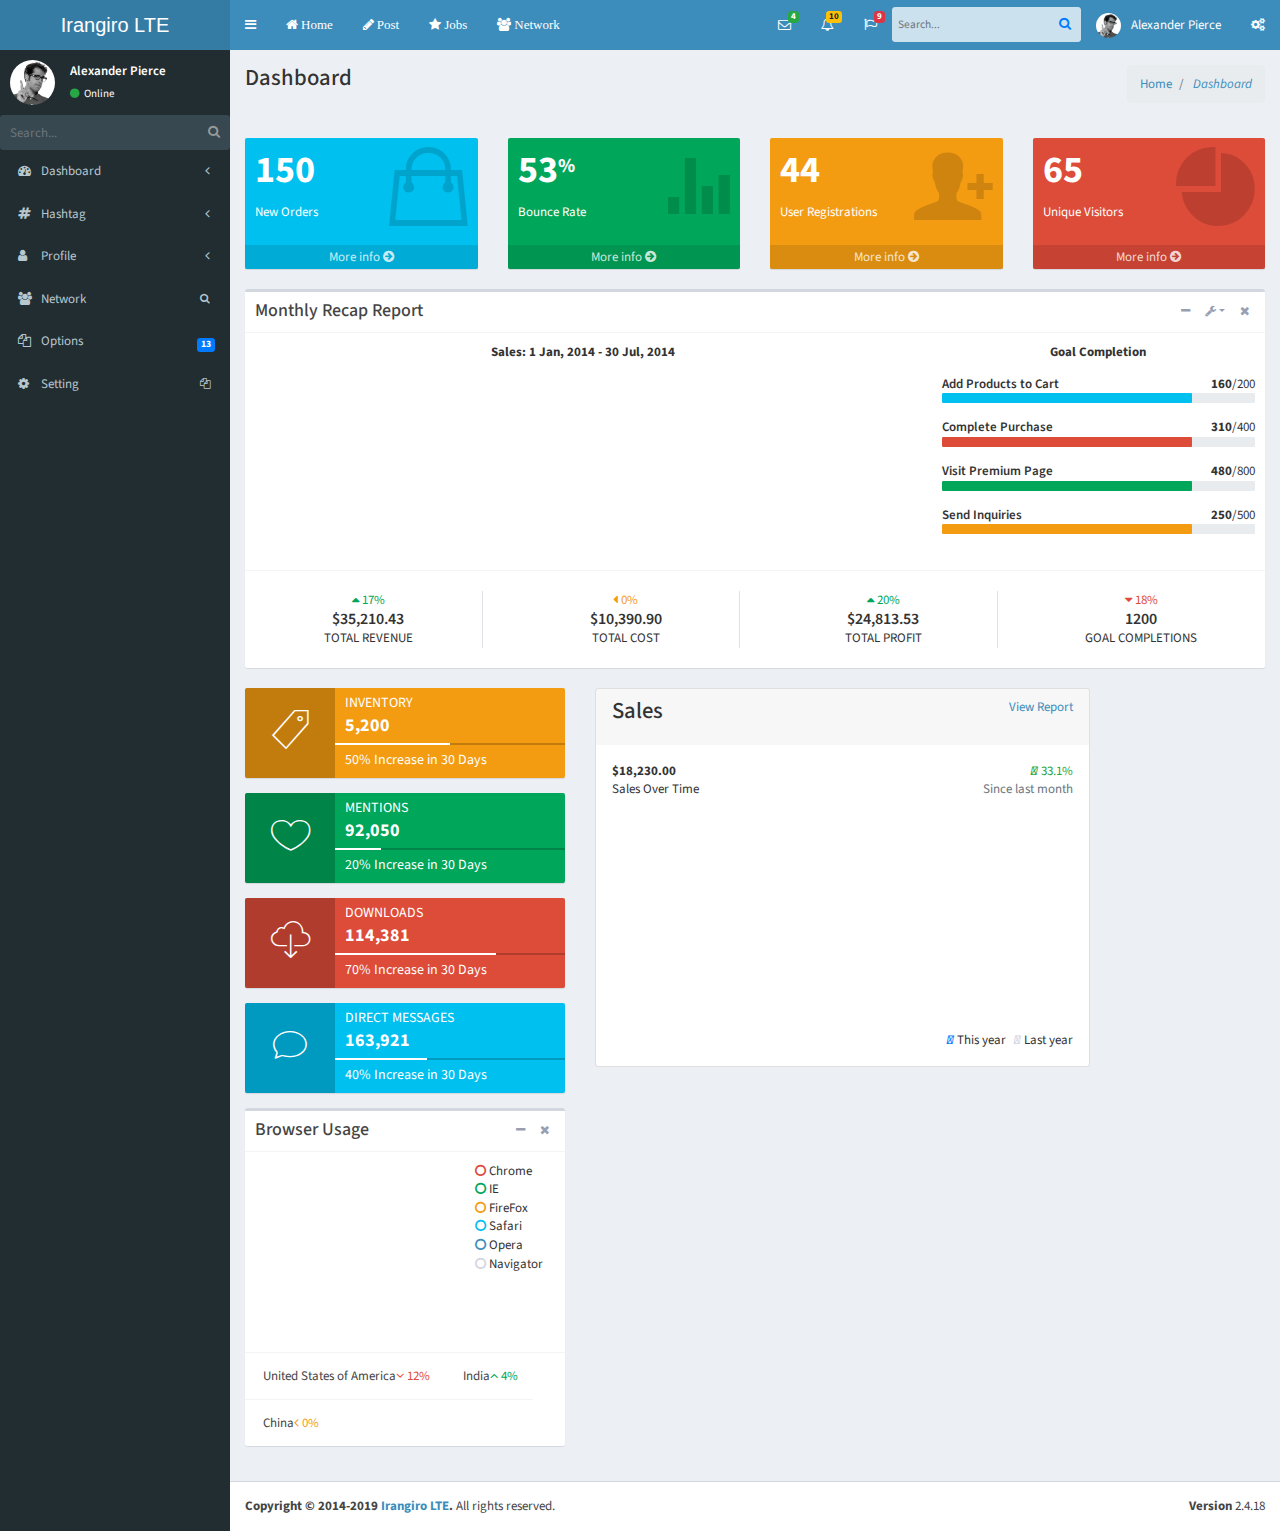
<file: dashboard.html>
<!DOCTYPE html>
<html>

<head>
  <meta charset="utf-8">
  <meta http-equiv="X-UA-Compatible" content="IE=edge">
  <title>Irangiro | Collapsed Sidebar Layout</title>
  <!-- Tell the browser to be responsive to screen width -->
  <meta content="width=device-width, initial-scale=1, maximum-scale=1, user-scalable=no" name="viewport">
  <!-- Bootstrap 3.3.7 -->
  <!-- <link rel="stylesheet" href="bootstrap.min.css"> -->
  <link rel="stylesheet" href="bootstrap.min.css">
  <!-- Font Awesome -->
  <link rel="stylesheet" href="font-awesome/css/font-awesome.min.css">
  <!-- Ionicons -->
  <link rel="stylesheet" href="Ionicons/css/ionicons.min.css">
  <!-- Theme style -->
  <link rel="stylesheet" href="AdminLTE.css">
  <!-- Font Awesome -->
  <link rel="stylesheet" href="font-awesome/css/font-awesome.min.css">
  <!-- Ionicons -->
  <link rel="stylesheet" href="Ionicons/css/ionicons.min.css">
  <!-- AdminLTE Skins. Choose a skin from the css/skins
       folder instead of downloading all of them to reduce the load. -->
  <!-- <link rel="stylesheet" href="skin-blue.css"> -->
  <link rel="stylesheet" href="skins/_all-skins.css">
  <link rel="stylesheet" href="main.css">
  <link rel="stylesheet" href="profile.css">
  <link rel="stylesheet" href="profileEdit.css">
  <link rel="stylesheet" href="follow.css">
  <link rel="stylesheet" href="dashboard.css">

  <!-- HTML5 Shim and Respond.js IE8 support of HTML5 elements and media queries -->
  <!-- WARNING: Respond.js doesn't work if you view the page via file:// -->
  <!--[if lt IE 9]>
  <script src="https://oss.maxcdn.com/html5shiv/3.7.3/html5shiv.min.js"></script>
  <script src="https://oss.maxcdn.com/respond/1.4.2/respond.min.js"></script>
  <![endif]-->

  <!-- Google Font -->
  <link rel="stylesheet"
    href="https://fonts.googleapis.com/css?family=Source+Sans+Pro:300,400,600,700,300italic,400italic,600italic">
</head>

<!-- ADD THE CLASS sidebar-collapse TO HIDE THE SIDEBAR PRIOR TO LOADING THE SITE -->

<body class="hold-transition skin-blue fixed sidebar-mini-expand-feature sidebar-mini">
  <!-- Site wrapper -->
  <div class="wrapper">

    <header class="main-header">
      <!-- Logo -->
      <a href="index.html" class="logo">
        <!-- mini logo for sidebar mini 50x50 pixels -->
        <span class="logo-mini"><b>IR</b>LT</span>
        <!-- logo for regular state and mobile devices -->
        <span class="logo-lg"><b>Irangiro </b>LTE</span>
      </a>
      <!-- Header Navbar: style can be found in header.less -->
      <nav class="navbar navbar-expand navbar-static-top">
        <!-- Sidebar toggle button-->
        <a href="#" class="sidebar-toggle" data-toggle="push-menu" role="button">
          <span class="sr-only">Toggle navigation</span>
          <span class="icon-bar"></span>
          <span class="icon-bar"></span>
          <span class="icon-bar"></span>
        </a>
        <a class="sidebar-toggle_" href="index.html">
          <i class="fa fa-home"> </i>
          <span class="hidden-xs">Home</span>
        </a>
        <a class="sidebar-toggle_" href="#">
          <i class="fa fa-pencil"></i>
          <span class="hidden-xs">Post</span>
        </a>
        <a class="sidebar-toggle_" href="jobs.html">
          <i class="fa fa-star"> </i>
          <span class="hidden-xs">Jobs</span>
        </a>
        <a class="sidebar-toggle_" href="network.html">
          <i class="fa fa-users"> </i>
          <span class="hidden-xs">Network</span>
        </a>

        <div class="navbar-custom-menu ml-auto">
          <ul class="nav navbar-nav">
            <!-- Messages: style can be found in dropdown.less-->
            <li class="dropdown messages-menu">
              <a href="#" data-toggle="dropdown">
                <i class="fa fa-envelope-o"></i>
                <span class="badge badge-success">4</span>
              </a>
              <ul class="dropdown-menu">
                <li class="header">You have 4 messages</li>
                <li>
                  <!-- inner menu: contains the actual data -->
                  <ul class="menu">
                    <li>
                      <!-- start message -->
                      <a href="#">
                        <div class="pull-left">
                          <img src="user2-160x160.jpg" class="rounded-circle" alt="User Image">
                        </div>
                        <h4>
                          Support Team
                          <small><i class="fa fa-clock-o"></i> 5 mins</small>
                        </h4>
                        <p>Why not buy a new awesome theme?</p>
                      </a>
                    </li>
                    <!-- end message -->
                  </ul>
                </li>
                <li class="footer"><a href="#">See All Messages</a></li>
              </ul>
            </li>
            <!-- Notifications: style can be found in dropdown.less -->
            <li class="dropdown notifications-menu">
              <a href="#" data-toggle="dropdown">
                <i class="fa fa-bell-o"></i>
                <span class="badge badge-warning">10</span>
              </a>
              <ul class="dropdown-menu">
                <li class="header">You have 10 notifications</li>
                <li>
                  <!-- inner menu: contains the actual data -->
                  <ul class="menu">
                    <li>
                      <a href="#">
                        <i class="fa fa-users text-aqua"></i> 5 new members joined today
                      </a>
                    </li>
                  </ul>
                </li>
                <li class="footer"><a href="#">View all</a></li>
              </ul>
            </li>
            <!-- Tasks: style can be found in dropdown.less -->
            <li class="dropdown tasks-menu">
              <a href="#" data-toggle="dropdown">
                <i class="fa fa-flag-o"></i>
                <span class="badge badge-danger">9</span>
              </a>
              <ul class="dropdown-menu">
                <li class="header">You have 9 tasks</li>
                <li>
                  <!-- inner menu: contains the actual data -->
                  <ul class="menu">
                    <li>
                      <!-- Task item -->
                      <a href="#">
                        <h3>
                          Design some buttons
                          <small class="pull-right">20%</small>
                        </h3>
                        <div class="progress xs">
                          <div class="progress-bar progress-bar-aqua" style="width: 20%" role="progressbar"
                            aria-valuenow="20" aria-valuemin="0" aria-valuemax="100">
                            <span class="sr-only">20% Complete</span>
                          </div>
                        </div>
                      </a>
                    </li>
                    <!-- end task item -->
                  </ul>
                </li>
                <li class="footer">
                  <a href="#">View all tasks</a>
                </li>
              </ul>
            </li>
            <li class="hidden-xs">
              <form action="#" method="get" class="sidebar-form" style="margin-top: 5px;">
                <div class="input-group input-group-sm">
                  <input type="text" name="q" class="form-control formnnavbar" placeholder="Search...">
                  <span class="input-group-btn">
                    <button type="submit" name="search" id="search-btn" class="btn btn-flat formnnavbar"><i
                        class="fa fa-search"></i>
                    </button>
                  </span>
                </div>
              </form>
            </li>
            <!-- User Account: style can be found in dropdown.less -->
            <li class="dropdown user user-menu">
              <a href="#" data-toggle="dropdown">
                <img src="user2-160x160.jpg" class="user-image" alt="User Image">
                <span class="hidden-xs">Alexander Pierce</span>
              </a>
              <ul class="dropdown-menu">
                <!-- User image -->
                <li class="user-header" style="background: url('http://localhost:80/Blog_nyarwanda_CMS/assets/image/users_profile_cover/702caus.jpg') center center;
              background-size: cover; overflow: hidden; width: 100%;">
                  <img src="user2-160x160.jpg" class="rounded-circle" alt="User Image">

                  <p>
                    Alexander Pierce - Web Developer
                    <small>Member since Nov. 2012</small>
                  </p>
                </li>
                <!-- Menu Body -->
                <li class="user-body">
                  <div class="row">
                    <div class="col-4 text-center">
                      <a href="#">Followers</a>
                    </div>
                    <div class="col-4 text-center">
                      <a href="#">Sales</a>
                    </div>
                    <div class="col-4 text-center">
                      <a href="#">Friends</a>
                    </div>
                  </div>
                  <!-- /.row -->
                </li>
                <!-- Menu Footer-->
                <li class="user-footer">
                  <div class="pull-left">
                    <a href="#" class="btn btn-default btn-flat">Profile</a>
                  </div>
                  <div class="pull-right">
                    <a href="#" class="btn btn-default btn-flat">Sign out</a>
                  </div>
                </li>
              </ul>
            </li>
            <!-- Control Sidebar Toggle Button -->
            <li class="hidden-xs">
              <a href="#" data-toggle="control-sidebar"><i class="fa fa-gears"></i></a>
            </li>
          </ul>
        </div>
      </nav>
    </header>

    <!-- =============================================== -->

    <!-- Left side column. contains the sidebar -->
    <aside class="main-sidebar">
      <!-- sidebar: style can be found in sidebar.less -->
      <section class="sidebar">
        <!-- Sidebar user panel -->
        <div class="user-panel">
          <div class="pull-left image">
            <img src="user2-160x160.jpg" class="rounded-circle" alt="User Image">
          </div>
          <div class="pull-left info">
            <p>Alexander Pierce</p>
            <a href="#"><i class="fa fa-circle text-success"></i> Online</a>
          </div>
        </div>
        <!-- search form -->
        <form action="#" method="get" class="sidebar-form">
          <div class="input-group">
            <input type="text" name="q" class="form-control formnsider" placeholder="Search...">
            <span class="input-group-btn">
              <button type="submit" name="search" id="search-btn" class="btn btn-flat formnsider"><i
                  class="fa fa-search"></i>
              </button>
            </span>
          </div>
        </form>
        <!-- /.search form -->
        <!-- sidebar menu: : style can be found in sidebar.less -->
        <ul class="sidebar-menu" data-widget="tree">
          <!-- <li class="header">MAIN NAVIGATION</li> -->
          <li class="treeview">
            <a href="#">
              <i class="fa fa-dashboard"></i> <span>Dashboard</span>
              <span class="pull-right-container">
                <i class="fa fa-angle-left pull-right"></i>
              </span>
            </a>
            <ul class="treeview-menu">
              <li><a href="dashboard.html"><i class="fa fa-circle-o"></i> Dashboard v1</a></li>
              <li><a href="dashboard_admin.html"><i class="fa fa-circle-o"></i> Admin</a></li>
            </ul>
          </li>
          <li class="treeview">
            <a href="#">
              <i class="fa fa-hashtag"></i> <span>Hashtag</span>
              <span class="pull-right-container">
                <i class="fa fa-angle-left pull-right"></i>
                <!-- <small class="label pull-right bg-green">new</small> -->
              </span>
            </a>
            <ul class="treeview-menu">
              <li><a href="hashtag.html"><i class="fa fa-circle-o"></i> Dashboard v1</a></li>
              <li><a href="#"><i class="fa fa-circle-o"></i> Dashboard v2</a></li>
            </ul>
          </li>
          <li class="treeview">
            <a href="#">
              <i class="fa fa-user"></i> <span>Profile</span>
              <span class="pull-right-container">
                <i class="fa fa-angle-left pull-right"></i>
                <!-- <small class="label pull-right bg-green">new</small> -->
              </span>
            </a>
            <ul class="treeview-menu">
              <li><a href="profile.html"><i class="fa fa-circle-o text-yellow"></i>Your Profile</a></li>
              <li><a href="profileEdit.html"><i class="fa fa-circle-o text-yellow"></i> Profile Edit</a></li>
            </ul>
          </li>
          <li>
            <a href="#">
              <i class="fa fa-users"></i> <span>Network</span>
              <span class="pull-right-container" style="margin-right: 10px;">
                <small class="label pull-right"><i class="fa fa-search"></i></small>
              </span>
            </a>
          </li>
          <!-- <li class="treeview active"> -->
          <li class="treeview">
            <a href="#">
              <i class="fa fa-files-o"></i>
              <span>Options</span>
              <span class="pull-right-container">
                <span class="badge badge-primary pull-right">13</span>
              </span>
            </a>
            <ul class="treeview-menu">
              <li><a href="top-nav.html"><i class="fa fa-circle-o text-yellow"></i> Job</a></li>
              <li><a href="fixed.html"><i class="fa fa-circle-o text-aqua"></i>Professional</a></li>
              <li><a href="boxed.html"><i class="fa fa-shopping-basket "></i>Marketplace</a></li>
              <li><a href="boxed.html"><i class="fa fa-money "></i> gushoraStartUp</a></li>
              <li><a href="fixed.html"><i class="fa fa-circle-o text-red"></i>Events</a></li>
              <li><a href="fixed.html"><i class="fa fa-heartbeat"></i>Fundraising</a></li>
              <li><a href="fixed.html"><i class="fa fa-microphone"></i>Entertainment</a></li>
              <li><a href="fixed.html"><i class="fa fa-cutlery"></i>Foodzana</a></li>
              <li><a href="fixed.html"><i class="fa fa-film"></i>Movies</a></li>
              <li><a href="fixed.html"><i class="fa fa-circle-o"></i>Sport</a></li>
              <li><a href="fixed.html"><i class="fa fa-shopping-basket"></i>Cyamunara</a></li>
              <li><a href="fixed.html"><i class="fa fa-home"></i>House</a></li>
              <li><a href="fixed.html"><i class="fa fa-car"></i>Car</a></li>
              <li><a href="fixed.html"><i class="fa fa-building"></i>School</a></li>
          </li>
        </ul>
        </li>
        <li>
          <a href="setting.html">
            <i class="fa fa-gear"></i> <span>Setting</span>
            <span class="pull-right-container" style="margin-right: 10px;">
              <small class="label pull-right"><i class="fa fa-files-o"></i></small>
            </span>
          </a>
        </li>
        </ul>
      </section>
      <!-- /.sidebar -->
    </aside>

    <!-- =============================================== -->

    <!-- Content Wrapper. Contains page content -->
    <div class="content-wrapper">
      <!-- Main content -->
      <section class="content-header">
        <div class="row mb-2">
          <div class="col-3">
            <h3>Dashboard</h3>
          </div>
          <div class="col-9">
            <ol class="breadcrumb float-sm-right">
                <li class="breadcrumb-item"><a href="http://localhost:80/Blog_nyarwanda_CMS/home.php">Home</a></li>
                <li class="breadcrumb-item active"><i><a href="javascript:void(0);" class="price-jobs" data-pricejob="1"> Dashboard</a></i></li>
            </ol>
          </div>
        </div>
      </section>

      <!-- Main content -->
      <section class="content">
        <div class="row">
            <div class="col-lg-3 col-xs-6">
              <!-- small box -->
              <div class="small-box bg-aqua">
                <div class="inner">
                  <h3>150</h3>
    
                  <p>New Orders</p>
                </div>
                <div class="icon">
                  <i class="ion ion-bag"></i>
                </div>
                <a href="#" class="small-box-footer">More info <i class="fa fa-arrow-circle-right"></i></a>
              </div>
            </div>
            <!-- ./col -->
            <div class="col-lg-3 col-xs-6">
              <!-- small box -->
              <div class="small-box bg-green">
                <div class="inner">
                  <h3>53<sup style="font-size: 20px">%</sup></h3>
    
                  <p>Bounce Rate</p>
                </div>
                <div class="icon">
                  <i class="ion ion-stats-bars"></i>
                </div>
                <a href="#" class="small-box-footer">More info <i class="fa fa-arrow-circle-right"></i></a>
              </div>
            </div>
            <!-- ./col -->
            <div class="col-lg-3 col-xs-6">
              <!-- small box -->
              <div class="small-box bg-yellow">
                <div class="inner">
                  <h3>44</h3>
    
                  <p>User Registrations</p>
                </div>
                <div class="icon">
                  <i class="ion ion-person-add"></i>
                </div>
                <a href="#" class="small-box-footer">More info <i class="fa fa-arrow-circle-right"></i></a>
              </div>
            </div>
            <!-- ./col -->
            <div class="col-lg-3 col-xs-6">
              <!-- small box -->
              <div class="small-box bg-red">
                <div class="inner">
                  <h3>65</h3>
    
                  <p>Unique Visitors</p>
                </div>
                <div class="icon">
                  <i class="ion ion-pie-graph"></i>
                </div>
                <a href="#" class="small-box-footer">More info <i class="fa fa-arrow-circle-right"></i></a>
              </div>
            </div>
            <!-- ./col -->
          </div>

          <div class="row">
            <div class="col-md-12">
              <div class="box">
                <div class="box-header with-border">
                  <h3 class="box-title">Monthly Recap Report</h3>
    
                  <div class="box-tools pull-right">
                    <button type="button" class="btn btn-box-tool" data-widget="collapse"><i class="fa fa-minus"></i>
                    </button>
                    <div class="btn-group">
                      <button type="button" class="btn btn-box-tool dropdown-toggle" data-toggle="dropdown">
                        <i class="fa fa-wrench"></i></button>
                      <ul class="dropdown-menu" role="menu">
                        <li><a href="#">Action</a></li>
                        <li><a href="#">Another action</a></li>
                        <li><a href="#">Something else here</a></li>
                        <li class="divider"></li>
                        <li><a href="#">Separated link</a></li>
                      </ul>
                    </div>
                    <button type="button" class="btn btn-box-tool" data-widget="remove"><i class="fa fa-times"></i></button>
                  </div>
                </div>
                <!-- /.box-header -->
                <div class="box-body" >
                  <div class="row">
                    <div class="col-md-8">
                      <p class="text-center">
                        <strong>Sales: 1 Jan, 2014 - 30 Jul, 2014</strong>
                      </p>
    
                      <div class="chart">
                        <!-- Sales Chart Canvas -->
                        <canvas id="salesChart" style="height: 180px; width: 703px;" height="180" width="703"></canvas>
                      </div>
                      <!-- /.chart-responsive -->
                    </div>
                    <!-- /.col -->
                    <div class="col-md-4">
                      <p class="text-center">
                        <strong>Goal Completion</strong>
                      </p>
    
                      <div class="progress-group">
                        <span class="progress-text">Add Products to Cart</span>
                        <span class="progress-number"><b>160</b>/200</span>
    
                        <div class="progress sm">
                          <div class="progress-bar progress-bar-aqua" style="width: 80%"></div>
                        </div>
                      </div>
                      <!-- /.progress-group -->
                      <div class="progress-group">
                        <span class="progress-text">Complete Purchase</span>
                        <span class="progress-number"><b>310</b>/400</span>
    
                        <div class="progress sm">
                          <div class="progress-bar progress-bar-red" style="width: 80%"></div>
                        </div>
                      </div>
                      <!-- /.progress-group -->
                      <div class="progress-group">
                        <span class="progress-text">Visit Premium Page</span>
                        <span class="progress-number"><b>480</b>/800</span>
    
                        <div class="progress sm">
                          <div class="progress-bar progress-bar-green" style="width: 80%"></div>
                        </div>
                      </div>
                      <!-- /.progress-group -->
                      <div class="progress-group">
                        <span class="progress-text">Send Inquiries</span>
                        <span class="progress-number"><b>250</b>/500</span>
    
                        <div class="progress sm">
                          <div class="progress-bar progress-bar-yellow" style="width: 80%"></div>
                        </div>
                      </div>
                      <!-- /.progress-group -->
                    </div>
                    <!-- /.col -->
                  </div>
                  <!-- /.row -->
                </div>
                <!-- ./box-body -->
                <div class="box-footer" >
                  <div class="row">
                    <div class="col-sm-3 col-xs-6">
                      <div class="description-block border-right">
                        <span class="description-percentage text-green"><i class="fa fa-caret-up"></i> 17%</span>
                        <h5 class="description-header">$35,210.43</h5>
                        <span class="description-text">TOTAL REVENUE</span>
                      </div>
                      <!-- /.description-block -->
                    </div>
                    <!-- /.col -->
                    <div class="col-sm-3 col-xs-6">
                      <div class="description-block border-right">
                        <span class="description-percentage text-yellow"><i class="fa fa-caret-left"></i> 0%</span>
                        <h5 class="description-header">$10,390.90</h5>
                        <span class="description-text">TOTAL COST</span>
                      </div>
                      <!-- /.description-block -->
                    </div>
                    <!-- /.col -->
                    <div class="col-sm-3 col-xs-6">
                      <div class="description-block border-right">
                        <span class="description-percentage text-green"><i class="fa fa-caret-up"></i> 20%</span>
                        <h5 class="description-header">$24,813.53</h5>
                        <span class="description-text">TOTAL PROFIT</span>
                      </div>
                      <!-- /.description-block -->
                    </div>
                    <!-- /.col -->
                    <div class="col-sm-3 col-xs-6">
                      <div class="description-block">
                        <span class="description-percentage text-red"><i class="fa fa-caret-down"></i> 18%</span>
                        <h5 class="description-header">1200</h5>
                        <span class="description-text">GOAL COMPLETIONS</span>
                      </div>
                      <!-- /.description-block -->
                    </div>
                  </div>
                  <!-- /.row -->
                </div>
                <!-- /.box-footer -->
              </div>
              <!-- /.box -->
            </div>
            <!-- /.col -->
          </div>

          <div class="row">
          <div class="col-md-4">
            <!-- Info Boxes Style 2 -->
            <div class="info-boxes bg-yellow">
              <span class="info-box-icon"><i class="ion ion-ios-pricetag-outline"></i></span>
  
              <div class="info-box-content">
                <span class="info-box-text">Inventory</span>
                <span class="info-box-number">5,200</span>
  
                <div class="progress">
                  <div class="progress-bar" style="width: 50%"></div>
                </div>
                <span class="progress-description">
                      50% Increase in 30 Days
                    </span>
              </div>
              <!-- /.info-box-content -->
            </div>
            <!-- /.info-boxes -->
            <div class="info-boxes bg-green">
              <span class="info-box-icon"><i class="ion ion-ios-heart-outline"></i></span>
  
              <div class="info-box-content">
                <span class="info-box-text">Mentions</span>
                <span class="info-box-number">92,050</span>
  
                <div class="progress">
                  <div class="progress-bar" style="width: 20%"></div>
                </div>
                <span class="progress-description">
                      20% Increase in 30 Days
                    </span>
              </div>
              <!-- /.info-box-content -->
            </div>
            <!-- /.info-boxes -->
            <div class="info-boxes bg-red">
              <span class="info-box-icon"><i class="ion ion-ios-cloud-download-outline"></i></span>
  
              <div class="info-box-content">
                <span class="info-box-text">Downloads</span>
                <span class="info-box-number">114,381</span>
  
                <div class="progress">
                  <div class="progress-bar" style="width: 70%"></div>
                </div>
                <span class="progress-description">
                      70% Increase in 30 Days
                    </span>
              </div>
              <!-- /.info-box-content -->
            </div>
            <!-- /.info-boxes -->
            <div class="info-boxes bg-aqua">
              <span class="info-box-icon"><i class="ion-ios-chatbubble-outline"></i></span>
  
              <div class="info-box-content">
                <span class="info-box-text">Direct Messages</span>
                <span class="info-box-number">163,921</span>
  
                <div class="progress">
                  <div class="progress-bar" style="width: 40%"></div>
                </div>
                <span class="progress-description">
                      40% Increase in 30 Days
                    </span>
              </div>
              <!-- /.info-box-content -->
            </div>
            <!-- /.info-boxes -->
  
            <div class="box box-default">
              <div class="box-header with-border">
                <h3 class="box-title">Browser Usage</h3>
  
                <div class="box-tools pull-right">
                  <button type="button" class="btn btn-box-tool" data-widget="collapse"><i class="fa fa-minus"></i>
                  </button>
                  <button type="button" class="btn btn-box-tool" data-widget="remove"><i class="fa fa-times"></i></button>
                </div>
              </div>
              <!-- /.box-header -->
              <div class="box-body">
                <div class="row">
                  <div class="col-md-8">
                    <div class="chart-responsive">
                      <canvas id="pieChart" height="175" width="205" style="width: 205px; height: 175px;"></canvas>
                    </div>
                    <!-- ./chart-responsive -->
                  </div>
                  <!-- /.col -->
                  <div class="col-md-4">
                    <ul class="chart-legend clearfix">
                      <li><i class="fa fa-circle-o text-red"></i> Chrome</li>
                      <li><i class="fa fa-circle-o text-green"></i> IE</li>
                      <li><i class="fa fa-circle-o text-yellow"></i> FireFox</li>
                      <li><i class="fa fa-circle-o text-aqua"></i> Safari</li>
                      <li><i class="fa fa-circle-o text-light-blue"></i> Opera</li>
                      <li><i class="fa fa-circle-o text-gray"></i> Navigator</li>
                    </ul>
                  </div>
                  <!-- /.col -->
                </div>
                <!-- /.row -->
              </div>
              <!-- /.box-body -->
              <div class="box-footer no-padding">
                <ul class="nav nav-pills nav-stacked">
                  <li><a href="#">United States of America
                    <span class="pull-right text-red"><i class="fa fa-angle-down"></i> 12%</span></a></li>
                  <li><a href="#">India <span class="pull-right text-green"><i class="fa fa-angle-up"></i> 4%</span></a>
                  </li>
                  <li><a href="#">China
                    <span class="pull-right text-yellow"><i class="fa fa-angle-left"></i> 0%</span></a></li>
                </ul>
              </div>
              <!-- /.footer -->
            </div>
            <!-- /.box -->
  
          </div>
          <div class="col-md-6">
            <div class="card">
                <div class="card-header border-0">
                  <div class="d-flex justify-content-between">
                    <h3 class="card-title">Sales</h3>
                    <a href="javascript:void(0);">View Report</a>
                  </div>
                </div>
                <div class="card-body">
                  <div class="d-flex">
                    <p class="d-flex flex-column">
                      <span class="text-bold text-lg">$18,230.00</span>
                      <span>Sales Over Time</span>
                    </p>
                    <p class="ml-auto d-flex flex-column text-right">
                      <span class="text-success">
                        <i class="fas fa-arrow-up"></i> 33.1%
                      </span>
                      <span class="text-muted">Since last month</span>
                    </p>
                  </div>
                  <!-- /.d-flex -->
  
                  <div class="position-relative mb-4"><div class="chartjs-size-monitor"><div class="chartjs-size-monitor-expand"><div class=""></div></div><div class="chartjs-size-monitor-shrink"><div class=""></div></div></div>
                    <canvas id="sales-chart" height="200" style="display: block; width: 487px; height: 200px;" width="487" class="chartjs-render-monitor"></canvas>
                  </div>
  
                  <div class="d-flex flex-row justify-content-end">
                    <span class="mr-2">
                      <i class="fas fa-square text-primary"></i> This year
                    </span>
  
                    <span>
                      <i class="fas fa-square text-gray"></i> Last year
                    </span>
                  </div>
                </div>
              </div>
          </div>
        </div>


      </section>
      <!-- /.content -->

    </div>
    <!-- /.content-wrapper -->

    <footer class="main-footer">
      <div class="pull-right hidden-xs">
        <b>Version</b> 2.4.18
      </div>
      <strong>Copyright &copy; 2014-2019 <a href="https://iragiro.com">Irangiro LTE</a>.</strong> All rights
      reserved.
    </footer>

    <!-- Control Sidebar -->
    <aside class="control-sidebar control-sidebar-dark">
      <!-- Create the tabs -->
      <!-- <ul class="nav nav-tabs nav-justified control-sidebar-tabs"> -->
      <ul class="nav nav-tabs nav-justified ">
        <li><a href="#control-sidebar-home-tab" data-toggle="tab"><i class="fa fa-home"></i></a></li>
        <li><a href="#control-sidebar-settings-tab" data-toggle="tab"><i class="fa fa-gears"></i></a></li>
      </ul>
      <!-- Tab panes -->
      <div class="tab-content control-sidebar-home">
        <!-- Home tab content -->
        <div class="tab-pane" id="control-sidebar-home-tab">
          <h3 class="control-sidebar-heading">Recent Activity</h3>
          <ul class="control-sidebar-menu">
            <li>
              <a href="javascript:void(0)">
                <i class="menu-icon fa fa-birthday-cake bg-red"></i>

                <div class="menu-info">
                  <h4 class="control-sidebar-subheading">Langdon's Birthday</h4>

                  <p>Will be 23 on April 24th</p>
                </div>
              </a>
            </li>
            <li>
              <a href="javascript:void(0)">
                <i class="menu-icon fa fa-user bg-yellow"></i>

                <div class="menu-info">
                  <h4 class="control-sidebar-subheading">Frodo Updated His Profile</h4>

                  <p>New phone +1(800)555-1234</p>
                </div>
              </a>
            </li>
            <li>
              <a href="javascript:void(0)">
                <i class="menu-icon fa fa-envelope-o bg-light-blue"></i>

                <div class="menu-info">
                  <h4 class="control-sidebar-subheading">Nora Joined Mailing List</h4>

                  <p>nora@example.com</p>
                </div>
              </a>
            </li>
            <li>
              <a href="javascript:void(0)">
                <i class="menu-icon fa fa-file-code-o bg-green"></i>

                <div class="menu-info">
                  <h4 class="control-sidebar-subheading">Cron Job 254 Executed</h4>

                  <p>Execution time 5 seconds</p>
                </div>
              </a>
            </li>
          </ul>
          <!-- /.control-sidebar-menu -->

          <h3 class="control-sidebar-heading">Tasks Progress</h3>
          <ul class="control-sidebar-menu">
            <li>
              <a href="javascript:void(0)">
                <h4 class="control-sidebar-subheading">
                  Custom Template Design
                  <span class="badge badge-danger pull-right">70%</span>
                </h4>

                <div class="progress progress-xxs">
                  <div class="progress-bar progress-bar-danger" style="width: 70%"></div>
                </div>
              </a>
            </li>
            <li>
              <a href="javascript:void(0)">
                <h4 class="control-sidebar-subheading">
                  Update Resume
                  <span class="badge badge-success pull-right">95%</span>
                </h4>

                <div class="progress progress-xxs">
                  <div class="progress-bar progress-bar-success" style="width: 95%"></div>
                </div>
              </a>
            </li>
            <li>
              <a href="javascript:void(0)">
                <h4 class="control-sidebar-subheading">
                  Laravel Integration
                  <span class="badge badge-warning pull-right">50%</span>
                </h4>

                <div class="progress progress-xxs">
                  <div class="progress-bar progress-bar-warning" style="width: 50%"></div>
                </div>
              </a>
            </li>
            <li>
              <a href="javascript:void(0)">
                <h4 class="control-sidebar-subheading">
                  Back End Framework
                  <span class="badge badge-primary pull-right">68%</span>
                </h4>

                <div class="progress progress-xxs">
                  <div class="progress-bar progress-bar-primary" style="width: 68%"></div>
                </div>
              </a>
            </li>
          </ul>
          <!-- /.control-sidebar-menu -->

        </div>
        <!-- /.tab-pane -->
        <!-- Stats tab content -->
        <div class="tab-pane" id="control-sidebar-stats-tab">Stats Tab Content</div>
        <!-- /.tab-pane -->
        <!-- Settings tab content -->
        <div class="tab-pane" id="control-sidebar-settings-tab">
          <form method="post">
            <h3 class="control-sidebar-heading">General Settings</h3>

            <div class="form-group">
              <label class="control-sidebar-subheading">
                Report panel usage
                <input type="checkbox" class="pull-right" checked>
              </label>

              <p>
                Some information about this general settings option
              </p>
            </div>
            <!-- /.form-group -->

            <div class="form-group">
              <label class="control-sidebar-subheading">
                Allow mail redirect
                <input type="checkbox" class="pull-right" checked>
              </label>

              <p>
                Other sets of options are available
              </p>
            </div>
            <!-- /.form-group -->

            <div class="form-group">
              <label class="control-sidebar-subheading">
                Expose author name in posts
                <input type="checkbox" class="pull-right" checked>
              </label>

              <p>
                Allow the user to show his name in blog posts
              </p>
            </div>
            <!-- /.form-group -->

            <h3 class="control-sidebar-heading">Chat Settings</h3>

            <div class="form-group">
              <label class="control-sidebar-subheading">
                Show me as online
                <input type="checkbox" class="pull-right" checked>
              </label>
            </div>
            <!-- /.form-group -->

            <div class="form-group">
              <label class="control-sidebar-subheading">
                Turn off notifications
                <input type="checkbox" class="pull-right">
              </label>
            </div>
            <!-- /.form-group -->

            <div class="form-group">
              <label class="control-sidebar-subheading">
                Delete chat history
                <a href="javascript:void(0)" class="text-red pull-right"><i class="fa fa-trash-o"></i></a>
              </label>
            </div>
            <!-- /.form-group -->
          </form>
        </div>
        <!-- /.tab-pane -->
      </div>
    </aside>
    <!-- /.control-sidebar -->
    <!-- Add the sidebar's background. This div must be placed
       immediately after the control sidebar -->
    <div class="control-sidebar-bg"></div>
  </div>
  <!-- ./wrapper -->

  <!-- jQuery 3 -->
  <script src="jquery.min.js"></script>
  <!-- Bootstrap 3.3.7 -->
  <script src="popper.min.copy4.1.js"></script>

  <script src="bootstrap.min.copy4.1.js"></script>
  <!-- SlimScroll -->
  <script src="jquery.slimscroll.min.js"></script>
  <!-- FastClick -->
  <script src="fastclick.js"></script>
  <!-- AdminLTE App -->
  <script src="adminlte.js"></script>
  <!-- AdminLTE for demo purposes -->
  <script src="demo.js"></script>
</body>

</html>
</file>
<file: skin-blue.css>
/*
 * Skin: Blue
 * ----------
 */
.skin-blue .main-header .navbar {
  background-color: #3c8dbc;
}
.skin-blue .main-header .navbar .nav > li > a {
  color: #ffffff;
}
.skin-blue .main-header .navbar .nav > li > a:hover,
.skin-blue .main-header .navbar .nav > li > a:active,
.skin-blue .main-header .navbar .nav > li > a:focus,
.skin-blue .main-header .navbar .nav .open > a,
.skin-blue .main-header .navbar .nav .open > a:hover,
.skin-blue .main-header .navbar .nav .open > a:focus,
.skin-blue .main-header .navbar .nav > .active > a {
  background: rgba(0, 0, 0, 0.1);
  color: #f6f6f6;
}
.skin-blue .main-header .navbar .sidebar-toggle {
  color: #ffffff;
}
.skin-blue .main-header .navbar .sidebar-toggle:hover {
  color: #f6f6f6;
  background: rgba(0, 0, 0, 0.1);
}
.skin-blue .main-header .navbar .sidebar-toggle {
  color: #fff;
}
.skin-blue .main-header .navbar .sidebar-toggle:hover {
  background-color: #367fa9;
}
@media (max-width: 767px) {
  .skin-blue .main-header .navbar .dropdown-menu li.divider {
    background-color: rgba(255, 255, 255, 0.1);
  }
  .skin-blue .main-header .navbar .dropdown-menu li a {
    color: #fff;
  }
  .skin-blue .main-header .navbar .dropdown-menu li a:hover {
    background: #367fa9;
  }
}
.skin-blue .main-header .logo {
  background-color: #367fa9;
  color: #ffffff;
  border-bottom: 0 solid transparent;
}
.skin-blue .main-header .logo:hover {
  background-color: #357ca5;
}
.skin-blue .main-header li.user-header {
  background-color: #3c8dbc;
}
.skin-blue .content-header {
  background: transparent;
}
.skin-blue .wrapper,
.skin-blue .main-sidebar,
.skin-blue .left-side {
  background-color: #222d32;
}
.skin-blue .user-panel > .info,
.skin-blue .user-panel > .info > a {
  color: #fff;
}
.skin-blue .sidebar-menu > li.header {
  color: #4b646f;
  background: #1a2226;
}
.skin-blue .sidebar-menu > li > a {
  border-left: 3px solid transparent;
}
.skin-blue .sidebar-menu > li:hover > a,
.skin-blue .sidebar-menu > li.active > a,
.skin-blue .sidebar-menu > li.menu-open > a {
  color: #ffffff;
  background: #1e282c;
}
.skin-blue .sidebar-menu > li.active > a {
  border-left-color: #3c8dbc;
}
.skin-blue .sidebar-menu > li > .treeview-menu {
  margin: 0 1px;
  background: #2c3b41;
}
.skin-blue .sidebar a {
  color: #b8c7ce;
}
.skin-blue .sidebar a:hover {
  text-decoration: none;
}
.skin-blue .sidebar-menu .treeview-menu > li > a {
  color: #8aa4af;
}
.skin-blue .sidebar-menu .treeview-menu > li.active > a,
.skin-blue .sidebar-menu .treeview-menu > li > a:hover {
  color: #ffffff;
}
.skin-blue .sidebar-form {
  border-radius: 3px;
  border: 1px solid #374850;
  margin: 10px 10px;
}
.skin-blue .sidebar-form input[type="text"],
.skin-blue .sidebar-form .btn {
  box-shadow: none;
  background-color: #374850;
  border: 1px solid transparent;
  height: 35px;
}
.skin-blue .sidebar-form input[type="text"] {
  color: #666;
  border-top-left-radius: 2px;
  border-top-right-radius: 0;
  border-bottom-right-radius: 0;
  border-bottom-left-radius: 2px;
}
.skin-blue .sidebar-form input[type="text"]:focus,
.skin-blue .sidebar-form input[type="text"]:focus + .input-group-btn .btn {
  background-color: #fff;
  color: #666;
}
.skin-blue .sidebar-form input[type="text"]:focus + .input-group-btn .btn {
  border-left-color: #fff;
}
.skin-blue .sidebar-form .btn {
  color: #999;
  border-top-left-radius: 0;
  border-top-right-radius: 2px;
  border-bottom-right-radius: 2px;
  border-bottom-left-radius: 0;
}
.skin-blue.layout-top-nav .main-header > .logo {
  background-color: #3c8dbc;
  color: #ffffff;
  border-bottom: 0 solid transparent;
}
.skin-blue.layout-top-nav .main-header > .logo:hover {
  background-color: #3b8ab8;
}
</file>
<file: skins/_all-skins.css>
/*
 * Skin: Blue
 * ----------
 */
.skin-blue .main-header .navbar {
  background-color: #3c8dbc;
}
.skin-blue .main-header .navbar .nav > li > a {
  color: #ffffff;
}
.skin-blue .main-header .navbar .nav > li > a:hover,
.skin-blue .main-header .navbar .nav > li > a:active,
.skin-blue .main-header .navbar .nav > li > a:focus,
.skin-blue .main-header .navbar .nav .open > a,
.skin-blue .main-header .navbar .nav .open > a:hover,
.skin-blue .main-header .navbar .nav .open > a:focus,
.skin-blue .main-header .navbar .nav > .active > a {
  background: rgba(0, 0, 0, 0.1);
  color: #f6f6f6;
}
.skin-blue .main-header .navbar .sidebar-toggle,
.skin-blue .main-header .navbar .sidebar-toggle_ {
  color: #ffffff;
}
.skin-blue .main-header .navbar .sidebar-toggle:hover,
.skin-blue .main-header .navbar .sidebar-toggle_:hover {
  color: #f6f6f6;
  background: rgba(0, 0, 0, 0.1);
}
.skin-blue .main-header .navbar .sidebar-toggle,
.skin-blue .main-header .navbar .sidebar-toggle_ {
  color: #fff;
}
.skin-blue .main-header .navbar .sidebar-toggle:hover,
.skin-blue .main-header .navbar .sidebar-toggle_:hover {
  background-color: #367fa9;
}
@media (max-width: 767px) {
  .skin-blue .main-header .navbar .dropdown-menu li.divider {
    background-color: rgba(255, 255, 255, 0.1);
  }
  .skin-blue .main-header .navbar .dropdown-menu li a {
    color: #fff;
  }
  .skin-blue .main-header .navbar .dropdown-menu li a:hover {
    background: #367fa9;
  }
}
.skin-blue .main-header .logo {
  background-color: #367fa9;
  color: #ffffff;
  border-bottom: 0 solid transparent;
}
.skin-blue .main-header .logo:hover {
  background-color: #357ca5;
}
.skin-blue .main-header li.user-header {
  background-color: #3c8dbc;
}
.skin-blue .content-header {
  background: transparent;
}
.skin-blue .wrapper,
.skin-blue .main-sidebar,
.skin-blue .left-side {
  background-color: #222d32;
}
.skin-blue .user-panel > .info,
.skin-blue .user-panel > .info > a {
  color: #fff;
}
.skin-blue .sidebar-menu > li.header {
  color: #4b646f;
  background: #1a2226;
}
.skin-blue .sidebar-menu > li > a {
  border-left: 3px solid transparent;
}
.skin-blue .sidebar-menu > li:hover > a,
.skin-blue .sidebar-menu > li.active > a,
.skin-blue .sidebar-menu > li.menu-open > a {
  color: #ffffff;
  background: #1e282c;
}
.skin-blue .sidebar-menu > li.active > a {
  border-left-color: #3c8dbc;
}
.skin-blue .sidebar-menu > li > .treeview-menu {
  margin: 0 1px;
  background: #2c3b41;
}
.skin-blue .sidebar a {
  color: #b8c7ce;
}
.skin-blue .sidebar a:hover {
  text-decoration: none;
}
.skin-blue .sidebar-menu .treeview-menu > li > a {
  color: #8aa4af;
}
.skin-blue .sidebar-menu .treeview-menu > li.active > a,
.skin-blue .sidebar-menu .treeview-menu > li > a:hover {
  color: #ffffff;
}
.skin-blue .sidebar-form {
  border-radius: 3px;
  border: none;
 
}
.skin-blue .sidebar-form .formnsider{
  background-color: #374850;
}
.skin-blue .sidebar-form .formnnavbar{
  background-color: #cbe1ed;
}
.skin-blue .sidebar-form input[type="text"],
.skin-blue .sidebar-form .btn {
  box-shadow: none;
  border: none;
  height: 35px;
}
.skin-blue .sidebar-form input[type="text"] {
  color: #666;
  border-top-left-radius: 2px;
  border-top-right-radius: 0;
  border-bottom-right-radius: 0;
  border-bottom-left-radius: 2px;
}
.skin-blue .sidebar-form input[type="text"]:focus,
.skin-blue .sidebar-form input[type="text"]:focus + .input-group-btn .btn {
  background-color: #fff;
  color: #666;
}
.skin-blue .sidebar-form input[type="text"]:focus + .input-group-btn .btn {
  border-left-color: #fff;
}
.skin-blue .sidebar-form .btn {
  color: #999;
  border-top-left-radius: 0;
  border-top-right-radius: 2px;
  border-bottom-right-radius: 2px;
  border-bottom-left-radius: 0;
}
.skin-blue.layout-top-nav .main-header > .logo {
  background-color: #3c8dbc;
  color: #ffffff;
  border-bottom: 0 solid transparent;
}
.skin-blue.layout-top-nav .main-header > .logo:hover {
  background-color: #3b8ab8;
}
/*
 * Skin: Blue
 * ----------
 */
.skin-blue-light .main-header .navbar {
  background-color: #3c8dbc;
}
.skin-blue-light .main-header .navbar .nav > li > a {
  color: #ffffff;
}
.skin-blue-light .main-header .navbar .nav > li > a:hover,
.skin-blue-light .main-header .navbar .nav > li > a:active,
.skin-blue-light .main-header .navbar .nav > li > a:focus,
.skin-blue-light .main-header .navbar .nav .open > a,
.skin-blue-light .main-header .navbar .nav .open > a:hover,
.skin-blue-light .main-header .navbar .nav .open > a:focus,
.skin-blue-light .main-header .navbar .nav > .active > a {
  background: rgba(0, 0, 0, 0.1);
  color: #f6f6f6;
}
.skin-blue-light .main-header .navbar .sidebar-toggle,
.skin-blue-light .main-header .navbar .sidebar-toggle_ {
  color: #ffffff;
}
.skin-blue-light .main-header .navbar .sidebar-toggle:hover,
.skin-blue-light .main-header .navbar .sidebar-toggle_:hover {
  color: #f6f6f6;
  background: rgba(0, 0, 0, 0.1);
}
.skin-blue-light .main-header .navbar .sidebar-toggle,
.skin-blue-light .main-header .navbar .sidebar-toggle_ {
  color: #fff;
}
.skin-blue-light .main-header .navbar .sidebar-toggle:hover,
.skin-blue-light .main-header .navbar .sidebar-toggle_:hover {
  background-color: #367fa9;
}
@media (max-width: 767px) {
  .skin-blue-light .main-header .navbar .dropdown-menu li.divider {
    background-color: rgba(255, 255, 255, 0.1);
  }
  .skin-blue-light .main-header .navbar .dropdown-menu li a {
    color: #fff;
  }
  .skin-blue-light .main-header .navbar .dropdown-menu li a:hover {
    background: #367fa9;
  }
}
.skin-blue-light .main-header .logo {
  background-color: #3c8dbc;
  color: #ffffff;
  border-bottom: 0 solid transparent;
}
.skin-blue-light .main-header .logo:hover {
  background-color: #3b8ab8;
}
.skin-blue-light .main-header li.user-header {
  background-color: #3c8dbc;
}
.skin-blue-light .content-header {
  background: transparent;
}
.skin-blue-light .wrapper,
.skin-blue-light .main-sidebar,
.skin-blue-light .left-side {
  background-color: #f9fafc;
}
.skin-blue-light .main-sidebar {
  border-right: 1px solid #d2d6de;
}
.skin-blue-light .user-panel > .info,
.skin-blue-light .user-panel > .info > a {
  color: #444444;
}
.skin-blue-light .sidebar-menu > li {
  -webkit-transition: border-left-color 0.3s ease;
  -o-transition: border-left-color 0.3s ease;
  transition: border-left-color 0.3s ease;
}
.skin-blue-light .sidebar-menu > li.header {
  color: #848484;
  background: #f9fafc;
}
.skin-blue-light .sidebar-menu > li > a {
  border-left: 3px solid transparent;
  font-weight: 600;
}
.skin-blue-light .sidebar-menu > li:hover > a,
.skin-blue-light .sidebar-menu > li.active > a {
  color: #000000;
  background: #f4f4f5;
}
.skin-blue-light .sidebar-menu > li.active {
  border-left-color: #3c8dbc;
}
.skin-blue-light .sidebar-menu > li.active > a {
  font-weight: 600;
}
.skin-blue-light .sidebar-menu > li > .treeview-menu {
  background: #f4f4f5;
}
.skin-blue-light .sidebar a {
  color: #444444;
}
.skin-blue-light .sidebar a:hover {
  text-decoration: none;
}
.skin-blue-light .sidebar-menu .treeview-menu > li > a {
  color: #777777;
}
.skin-blue-light .sidebar-menu .treeview-menu > li.active > a,
.skin-blue-light .sidebar-menu .treeview-menu > li > a:hover {
  color: #000000;
}
.skin-blue-light .sidebar-menu .treeview-menu > li.active > a {
  font-weight: 600;
}
.skin-blue-light  .sidebar-form {
  border-radius: 3px;
  border: 1px solid #d2d6de;
 
}
.skin-blue-light .sidebar-form .formnnavbar{
  background-color: #cbe1ed;
}
.skin-blue-light .sidebar-form .formnsider{
  background-color: #fff;
}

.skin-blue-light .sidebar-form input[type="text"],
.skin-blue-light .sidebar-form .btn {
  box-shadow: none;
  border: none;
  height: 35px;
}
.skin-blue-light .sidebar-form input[type="text"] {
  color: #666;
  border-top-left-radius: 2px;
  border-top-right-radius: 0;
  border-bottom-right-radius: 0;
  border-bottom-left-radius: 2px;
}
.skin-blue-light .sidebar-form input[type="text"]:focus,
.skin-blue-light .sidebar-form input[type="text"]:focus + .input-group-btn .btn {
  background-color: #fff;
  color: #666;
}
.skin-blue-light .sidebar-form input[type="text"]:focus + .input-group-btn .btn {
  border-left-color: #fff;
}
.skin-blue-light .sidebar-form .btn {
  color: #999;
  border-top-left-radius: 0;
  border-top-right-radius: 2px;
  border-bottom-right-radius: 2px;
  border-bottom-left-radius: 0;
}
@media (min-width: 768px) {
  .skin-blue-light.sidebar-mini.sidebar-collapse .sidebar-menu > li > .treeview-menu {
    border-left: 1px solid #d2d6de;
  }
}
.skin-blue-light .main-footer {
  border-top-color: #d2d6de;
}
.skin-blue.layout-top-nav .main-header > .logo {
  background-color: #3c8dbc;
  color: #ffffff;
  border-bottom: 0 solid transparent;
}
.skin-blue.layout-top-nav .main-header > .logo:hover {
  background-color: #3b8ab8;
}
/*
 * Skin: Black
 * -----------
 */
/* skin-black navbar */
.skin-black .main-header {
  -webkit-box-shadow: 0px 1px 1px rgba(0, 0, 0, 0.05);
  box-shadow: 0px 1px 1px rgba(0, 0, 0, 0.05);
}
.skin-black .main-header .navbar-toggle {
  color: #333;
}
.skin-black .main-header .navbar-brand {
  color: #333;
  border-right: 1px solid #eee;
}
.skin-black .main-header .navbar {
  background-color: #ffffff;
}
.skin-black .main-header .navbar .nav > li > a {
  color: #333333;
}
.skin-black .main-header .navbar .nav > li > a:hover,
.skin-black .main-header .navbar .nav > li > a:active,
.skin-black .main-header .navbar .nav > li > a:focus,
.skin-black .main-header .navbar .nav .open > a,
.skin-black .main-header .navbar .nav .open > a:hover,
.skin-black .main-header .navbar .nav .open > a:focus,
.skin-black .main-header .navbar .nav > .active > a {
  background: #ffffff;
  color: #999999;
}
.skin-black .main-header .navbar .sidebar-toggle {
  color: #333333;
}
.skin-black .main-header .navbar .sidebar-toggle:hover {
  color: #999999;
  background: #ffffff;
}
.skin-black .main-header .navbar > .sidebar-toggle {
  color: #333;
  border-right: 1px solid #eee;
}
.skin-black .main-header .navbar .sidebar-toggle_ {
  color: #333333;
}
.skin-black .main-header .navbar .sidebar-toggle_:hover {
  color: #999999;
  background: #ffffff;
}
.skin-black .main-header .navbar > .sidebar-toggle_ {
  color: #333;
  border-right: 1px solid #eee;
}
.skin-black .main-header .navbar .navbar-nav > li > a {
  border-right: 1px solid #eee;
}
.skin-black .main-header .navbar .navbar-custom-menu .navbar-nav > li > a,
.skin-black .main-header .navbar .navbar-right > li > a {
  border-left: 1px solid #eee;
  border-right-width: 0;
}
.skin-black .main-header .logo {
  background-color: #ffffff;
  color: #333333;
  border-bottom: 0 solid transparent;
  border-right: 1px solid #eee;
}
.skin-black .main-header .logo:hover {
  background-color: #fcfcfc;
}
@media (max-width: 767px) {
  .skin-black .main-header .logo {
    background-color: #222222;
    color: #ffffff;
    border-bottom: 0 solid transparent;
    border-right: none;
  }
  .skin-black .main-header .logo:hover {
    background-color: #1f1f1f;
  }
}
.skin-black .main-header li.user-header {
  background-color: #222;
}
.skin-black .content-header {
  background: transparent;
  box-shadow: none;
}
.skin-black .wrapper,
.skin-black .main-sidebar,
.skin-black .left-side {
  background-color: #222d32;
}
.skin-black .user-panel > .info,
.skin-black .user-panel > .info > a {
  color: #fff;
}
.skin-black .sidebar-menu > li.header {
  color: #4b646f;
  background: #1a2226;
}
.skin-black .sidebar-menu > li > a {
  border-left: 3px solid transparent;
}
.skin-black .sidebar-menu > li:hover > a,
.skin-black .sidebar-menu > li.active > a,
.skin-black .sidebar-menu > li.menu-open > a {
  color: #ffffff;
  background: #1e282c;
}
.skin-black .sidebar-menu > li.active > a {
  border-left-color: #ffffff;
}
.skin-black .sidebar-menu > li > .treeview-menu {
  margin: 0 1px;
  background: #2c3b41;
}
.skin-black .sidebar a {
  color: #b8c7ce;
}
.skin-black .sidebar a:hover {
  text-decoration: none;
}
.skin-black .sidebar-menu .treeview-menu > li > a {
  color: #8aa4af;
}
.skin-black .sidebar-menu .treeview-menu > li.active > a,
.skin-black .sidebar-menu .treeview-menu > li > a:hover {
  color: #ffffff;
}
.skin-black .sidebar-form {
  border-radius: 3px;
  border: none;
 
}
.skin-black .sidebar-form input[type="text"],
.skin-black .sidebar-form .btn {
  box-shadow: none;
  background-color: #374850;
  border: none;
  height: 35px;
}
.skin-black .sidebar-form input[type="text"] {
  color: #666;
  border-top-left-radius: 2px;
  border-top-right-radius: 0;
  border-bottom-right-radius: 0;
  border-bottom-left-radius: 2px;
}
.skin-black .sidebar-form input[type="text"]:focus,
.skin-black .sidebar-form input[type="text"]:focus + .input-group-btn .btn {
  background-color: #fff;
  color: #666;
}
.skin-black .sidebar-form input[type="text"]:focus + .input-group-btn .btn {
  border-left-color: #fff;
}
.skin-black .sidebar-form .btn {
  color: #999;
  border-top-left-radius: 0;
  border-top-right-radius: 2px;
  border-bottom-right-radius: 2px;
  border-bottom-left-radius: 0;
}
.skin-black .pace .pace-progress {
  background: #222;
}
.skin-black .pace .pace-activity {
  border-top-color: #222;
  border-left-color: #222;
}
/*
 * Skin: Black
 * -----------
 */
/* skin-black navbar */
.skin-black-light .main-header {
  -webkit-box-shadow: 0px 1px 1px rgba(0, 0, 0, 0.05);
  box-shadow: 0px 1px 1px rgba(0, 0, 0, 0.05);
}
.skin-black-light .main-header .navbar-toggle {
  color: #333;
}
.skin-black-light .main-header .navbar-brand {
  color: #333;
  border-right: 1px solid #d2d6de;
}
.skin-black-light .main-header .navbar {
  background-color: #ffffff;
}
.skin-black-light .main-header .navbar .nav > li > a {
  color: #333333;
}
.skin-black-light .main-header .navbar .nav > li > a:hover,
.skin-black-light .main-header .navbar .nav > li > a:active,
.skin-black-light .main-header .navbar .nav > li > a:focus,
.skin-black-light .main-header .navbar .nav .open > a,
.skin-black-light .main-header .navbar .nav .open > a:hover,
.skin-black-light .main-header .navbar .nav .open > a:focus,
.skin-black-light .main-header .navbar .nav > .active > a {
  background: #ffffff;
  color: #999999;
}
.skin-black-light .main-header .navbar .sidebar-toggle {
  color: #333333;
}
.skin-black-light .main-header .navbar .sidebar-toggle:hover {
  color: #999999;
  background: #ffffff;
}
.skin-black-light .main-header .navbar > .sidebar-toggle {
  color: #333;
  border-right: 1px solid #d2d6de;
}
.skin-black-light .main-header .navbar .sidebar-toggle_ {
  color: #333333;
}
.skin-black-light .main-header .navbar .sidebar-toggle_:hover {
  color: #999999;
  background: #ffffff;
}
.skin-black-light .main-header .navbar > .sidebar-toggle_ {
  color: #333;
  border-right: 1px solid #d2d6de;
}
.skin-black-light .main-header .navbar .navbar-nav > li > a {
  border-right: 1px solid #d2d6de;
}
.skin-black-light .main-header .navbar .navbar-custom-menu .navbar-nav > li > a,
.skin-black-light .main-header .navbar .navbar-right > li > a {
  border-left: 1px solid #d2d6de;
  border-right-width: 0;
}
.skin-black-light .main-header .logo {
  background-color: #ffffff;
  color: #333333;
  border-bottom: 0 solid transparent;
  border-right: 1px solid #d2d6de;
}
.skin-black-light .main-header .logo:hover {
  background-color: #fcfcfc;
}
@media (max-width: 767px) {
  .skin-black-light .main-header .logo {
    background-color: #222222;
    color: #ffffff;
    border-bottom: 0 solid transparent;
    border-right: none;
  }
  .skin-black-light .main-header .logo:hover {
    background-color: #1f1f1f;
  }
}
.skin-black-light .main-header li.user-header {
  background-color: #222;
}
.skin-black-light .content-header {
  background: transparent;
  box-shadow: none;
}
.skin-black-light .wrapper,
.skin-black-light .main-sidebar,
.skin-black-light .left-side {
  background-color: #f9fafc;
}
.skin-black-light .main-sidebar {
  border-right: 1px solid #d2d6de;
}
.skin-black-light .user-panel > .info,
.skin-black-light .user-panel > .info > a {
  color: #444444;
}
.skin-black-light .sidebar-menu > li {
  -webkit-transition: border-left-color 0.3s ease;
  -o-transition: border-left-color 0.3s ease;
  transition: border-left-color 0.3s ease;
}
.skin-black-light .sidebar-menu > li.header {
  color: #848484;
  background: #f9fafc;
}
.skin-black-light .sidebar-menu > li > a {
  border-left: 3px solid transparent;
  font-weight: 600;
}
.skin-black-light .sidebar-menu > li:hover > a,
.skin-black-light .sidebar-menu > li.active > a {
  color: #000000;
  background: #f4f4f5;
}
.skin-black-light .sidebar-menu > li.active {
  border-left-color: #ffffff;
}
.skin-black-light .sidebar-menu > li.active > a {
  font-weight: 600;
}
.skin-black-light .sidebar-menu > li > .treeview-menu {
  background: #f4f4f5;
}
.skin-black-light .sidebar a {
  color: #444444;
}
.skin-black-light .sidebar a:hover {
  text-decoration: none;
}
.skin-black-light .sidebar-menu .treeview-menu > li > a {
  color: #777777;
}
.skin-black-light .sidebar-menu .treeview-menu > li.active > a,
.skin-black-light .sidebar-menu .treeview-menu > li > a:hover {
  color: #000000;
}
.skin-black-light .sidebar-menu .treeview-menu > li.active > a {
  font-weight: 600;
}
.skin-black-light .sidebar-form {
  border-radius: 3px;
  border: 1px solid #d2d6de;
 
}
.skin-black-light .sidebar-form input[type="text"],
.skin-black-light .sidebar-form .btn {
  box-shadow: none;
  background-color: #fff;
  border: none;
  height: 35px;
}
.skin-black-light .sidebar-form input[type="text"] {
  color: #666;
  border-top-left-radius: 2px;
  border-top-right-radius: 0;
  border-bottom-right-radius: 0;
  border-bottom-left-radius: 2px;
}
.skin-black-light .sidebar-form input[type="text"]:focus,
.skin-black-light .sidebar-form input[type="text"]:focus + .input-group-btn .btn {
  background-color: #fff;
  color: #666;
}
.skin-black-light .sidebar-form input[type="text"]:focus + .input-group-btn .btn {
  border-left-color: #fff;
}
.skin-black-light .sidebar-form .btn {
  color: #999;
  border-top-left-radius: 0;
  border-top-right-radius: 2px;
  border-bottom-right-radius: 2px;
  border-bottom-left-radius: 0;
}
@media (min-width: 768px) {
  .skin-black-light.sidebar-mini.sidebar-collapse .sidebar-menu > li > .treeview-menu {
    border-left: 1px solid #d2d6de;
  }
}
/*
 * Skin: Green
 * -----------
 */
.skin-green .main-header .navbar {
  background-color: #00a65a;
}
.skin-green .main-header .navbar .nav > li > a {
  color: #ffffff;
}
.skin-green .main-header .navbar .nav > li > a:hover,
.skin-green .main-header .navbar .nav > li > a:active,
.skin-green .main-header .navbar .nav > li > a:focus,
.skin-green .main-header .navbar .nav .open > a,
.skin-green .main-header .navbar .nav .open > a:hover,
.skin-green .main-header .navbar .nav .open > a:focus,
.skin-green .main-header .navbar .nav > .active > a {
  background: rgba(0, 0, 0, 0.1);
  color: #f6f6f6;
}
.skin-green .main-header .navbar .sidebar-toggle,
.skin-green .main-header .navbar .sidebar-toggle_ {
  color: #ffffff;
}
.skin-green .main-header .navbar .sidebar-toggle:hover, 
.skin-green .main-header .navbar .sidebar-toggle_:hover {
  color: #f6f6f6;
  background: rgba(0, 0, 0, 0.1);
}
.skin-green .main-header .navbar .sidebar-toggle {
  color: #fff;
}
.skin-green .main-header .navbar .sidebar-toggle:hover {
  background-color: #008d4c;
}
@media (max-width: 767px) {
  .skin-green .main-header .navbar .dropdown-menu li.divider {
    background-color: rgba(255, 255, 255, 0.1);
  }
  .skin-green .main-header .navbar .dropdown-menu li a {
    color: #fff;
  }
  .skin-green .main-header .navbar .dropdown-menu li a:hover {
    background: #008d4c;
  }
}
.skin-green .main-header .logo {
  background-color: #008d4c;
  color: #ffffff;
  border-bottom: 0 solid transparent;
}
.skin-green .main-header .logo:hover {
  background-color: #008749;
}
.skin-green .main-header li.user-header {
  background-color: #00a65a;
}
.skin-green .content-header {
  background: transparent;
}
.skin-green .wrapper,
.skin-green .main-sidebar,
.skin-green .left-side {
  background-color: #222d32;
}
.skin-green .user-panel > .info,
.skin-green .user-panel > .info > a {
  color: #fff;
}
.skin-green .sidebar-menu > li.header {
  color: #4b646f;
  background: #1a2226;
}
.skin-green .sidebar-menu > li > a {
  border-left: 3px solid transparent;
}
.skin-green .sidebar-menu > li:hover > a,
.skin-green .sidebar-menu > li.active > a,
.skin-green .sidebar-menu > li.menu-open > a {
  color: #ffffff;
  background: #1e282c;
}
.skin-green .sidebar-menu > li.active > a {
  border-left-color: #00a65a;
}
.skin-green .sidebar-menu > li > .treeview-menu {
  margin: 0 1px;
  background: #2c3b41;
}
.skin-green .sidebar a {
  color: #b8c7ce;
}
.skin-green .sidebar a:hover {
  text-decoration: none;
}
.skin-green .sidebar-menu .treeview-menu > li > a {
  color: #8aa4af;
}
.skin-green .sidebar-menu .treeview-menu > li.active > a,
.skin-green .sidebar-menu .treeview-menu > li > a:hover {
  color: #ffffff;
}
.skin-green .sidebar-form {
  border-radius: 3px;
  border: none;
 
}
.skin-green .sidebar-form input[type="text"],
.skin-green .sidebar-form .btn {
  box-shadow: none;
  background-color: #374850;
  border: none;
  height: 35px;
}
.skin-green .sidebar-form input[type="text"] {
  color: #666;
  border-top-left-radius: 2px;
  border-top-right-radius: 0;
  border-bottom-right-radius: 0;
  border-bottom-left-radius: 2px;
}
.skin-green .sidebar-form input[type="text"]:focus,
.skin-green .sidebar-form input[type="text"]:focus + .input-group-btn .btn {
  background-color: #fff;
  color: #666;
}
.skin-green .sidebar-form input[type="text"]:focus + .input-group-btn .btn {
  border-left-color: #fff;
}
.skin-green .sidebar-form .btn {
  color: #999;
  border-top-left-radius: 0;
  border-top-right-radius: 2px;
  border-bottom-right-radius: 2px;
  border-bottom-left-radius: 0;
}
/*
 * Skin: Green
 * -----------
 */
.skin-green-light .main-header .navbar {
  background-color: #00a65a;
}
.skin-green-light .main-header .navbar .nav > li > a {
  color: #ffffff;
}
.skin-green-light .main-header .navbar .nav > li > a:hover,
.skin-green-light .main-header .navbar .nav > li > a:active,
.skin-green-light .main-header .navbar .nav > li > a:focus,
.skin-green-light .main-header .navbar .nav .open > a,
.skin-green-light .main-header .navbar .nav .open > a:hover,
.skin-green-light .main-header .navbar .nav .open > a:focus,
.skin-green-light .main-header .navbar .nav > .active > a {
  background: rgba(0, 0, 0, 0.1);
  color: #f6f6f6;
}
.skin-green-light .main-header .navbar .sidebar-toggle,
.skin-green-light .main-header .navbar .sidebar-toggle_ {
  color: #ffffff;
}
.skin-green-light .main-header .navbar .sidebar-toggle:hover,
.skin-green-light .main-header .navbar .sidebar-toggle_:hover {
  color: #f6f6f6;
  background: rgba(0, 0, 0, 0.1);
}
.skin-green-light .main-header .navbar .sidebar-toggle {
  color: #fff;
}
.skin-green-light .main-header .navbar .sidebar-toggle:hover,
.skin-green-light .main-header .navbar .sidebar-toggle_:hover {
  background-color: #008d4c;
}
@media (max-width: 767px) {
  .skin-green-light .main-header .navbar .dropdown-menu li.divider {
    background-color: rgba(255, 255, 255, 0.1);
  }
  .skin-green-light .main-header .navbar .dropdown-menu li a {
    color: #fff;
  }
  .skin-green-light .main-header .navbar .dropdown-menu li a:hover {
    background: #008d4c;
  }
}
.skin-green-light .main-header .logo {
  background-color: #00a65a;
  color: #ffffff;
  border-bottom: 0 solid transparent;
}
.skin-green-light .main-header .logo:hover {
  background-color: #00a157;
}
.skin-green-light .main-header li.user-header {
  background-color: #00a65a;
}
.skin-green-light .content-header {
  background: transparent;
}
.skin-green-light .wrapper,
.skin-green-light .main-sidebar,
.skin-green-light .left-side {
  background-color: #f9fafc;
}
.skin-green-light .main-sidebar {
  border-right: 1px solid #d2d6de;
}
.skin-green-light .user-panel > .info,
.skin-green-light .user-panel > .info > a {
  color: #444444;
}
.skin-green-light .sidebar-menu > li {
  -webkit-transition: border-left-color 0.3s ease;
  -o-transition: border-left-color 0.3s ease;
  transition: border-left-color 0.3s ease;
}
.skin-green-light .sidebar-menu > li.header {
  color: #848484;
  background: #f9fafc;
}
.skin-green-light .sidebar-menu > li > a {
  border-left: 3px solid transparent;
  font-weight: 600;
}
.skin-green-light .sidebar-menu > li:hover > a,
.skin-green-light .sidebar-menu > li.active > a {
  color: #000000;
  background: #f4f4f5;
}
.skin-green-light .sidebar-menu > li.active {
  border-left-color: #00a65a;
}
.skin-green-light .sidebar-menu > li.active > a {
  font-weight: 600;
}
.skin-green-light .sidebar-menu > li > .treeview-menu {
  background: #f4f4f5;
}
.skin-green-light .sidebar a {
  color: #444444;
}
.skin-green-light .sidebar a:hover {
  text-decoration: none;
}
.skin-green-light .sidebar-menu .treeview-menu > li > a {
  color: #777777;
}
.skin-green-light .sidebar-menu .treeview-menu > li.active > a,
.skin-green-light .sidebar-menu .treeview-menu > li > a:hover {
  color: #000000;
}
.skin-green-light .sidebar-menu .treeview-menu > li.active > a {
  font-weight: 600;
}
.skin-green-light .sidebar-form {
  border-radius: 3px;
  border: 1px solid #d2d6de;
 
}
.skin-green-light .sidebar-form input[type="text"],
.skin-green-light .sidebar-form .btn {
  box-shadow: none;
  background-color: #fff;
  border: none;
  height: 35px;
}
.skin-green-light .sidebar-form input[type="text"] {
  color: #666;
  border-top-left-radius: 2px;
  border-top-right-radius: 0;
  border-bottom-right-radius: 0;
  border-bottom-left-radius: 2px;
}
.skin-green-light .sidebar-form input[type="text"]:focus,
.skin-green-light .sidebar-form input[type="text"]:focus + .input-group-btn .btn {
  background-color: #fff;
  color: #666;
}
.skin-green-light .sidebar-form input[type="text"]:focus + .input-group-btn .btn {
  border-left-color: #fff;
}
.skin-green-light .sidebar-form .btn {
  color: #999;
  border-top-left-radius: 0;
  border-top-right-radius: 2px;
  border-bottom-right-radius: 2px;
  border-bottom-left-radius: 0;
}
@media (min-width: 768px) {
  .skin-green-light.sidebar-mini.sidebar-collapse .sidebar-menu > li > .treeview-menu {
    border-left: 1px solid #d2d6de;
  }
}
/*
 * Skin: Red
 * ---------
 */
.skin-red .main-header .navbar {
  background-color: #dd4b39;
}
.skin-red .main-header .navbar .nav > li > a {
  color: #ffffff;
}
.skin-red .main-header .navbar .nav > li > a:hover,
.skin-red .main-header .navbar .nav > li > a:active,
.skin-red .main-header .navbar .nav > li > a:focus,
.skin-red .main-header .navbar .nav .open > a,
.skin-red .main-header .navbar .nav .open > a:hover,
.skin-red .main-header .navbar .nav .open > a:focus,
.skin-red .main-header .navbar .nav > .active > a {
  background: rgba(0, 0, 0, 0.1);
  color: #f6f6f6;
}
.skin-red .main-header .navbar .sidebar-toggle,
.skin-red .main-header .navbar .sidebar-toggle_ {
  color: #ffffff;
}
.skin-red .main-header .navbar .sidebar-toggle:hover,
.skin-red .main-header .navbar .sidebar-toggle_:hover {
  color: #f6f6f6;
  background: rgba(0, 0, 0, 0.1);
}
.skin-red .main-header .navbar .sidebar-toggle,
.skin-red .main-header .navbar .sidebar-toggle_ {
  color: #fff;
}
.skin-red .main-header .navbar .sidebar-toggle:hover,
.skin-red .main-header .navbar .sidebar-toggle_:hover {
  background-color: #d73925;
}
@media (max-width: 767px) {
  .skin-red .main-header .navbar .dropdown-menu li.divider {
    background-color: rgba(255, 255, 255, 0.1);
  }
  .skin-red .main-header .navbar .dropdown-menu li a {
    color: #fff;
  }
  .skin-red .main-header .navbar .dropdown-menu li a:hover {
    background: #d73925;
  }
}
.skin-red .main-header .logo {
  background-color: #d73925;
  color: #ffffff;
  border-bottom: 0 solid transparent;
}
.skin-red .main-header .logo:hover {
  background-color: #d33724;
}
.skin-red .main-header li.user-header {
  background-color: #dd4b39;
}
.skin-red .content-header {
  background: transparent;
}
.skin-red .wrapper,
.skin-red .main-sidebar,
.skin-red .left-side {
  background-color: #222d32;
}
.skin-red .user-panel > .info,
.skin-red .user-panel > .info > a {
  color: #fff;
}
.skin-red .sidebar-menu > li.header {
  color: #4b646f;
  background: #1a2226;
}
.skin-red .sidebar-menu > li > a {
  border-left: 3px solid transparent;
}
.skin-red .sidebar-menu > li:hover > a,
.skin-red .sidebar-menu > li.active > a,
.skin-red .sidebar-menu > li.menu-open > a {
  color: #ffffff;
  background: #1e282c;
}
.skin-red .sidebar-menu > li.active > a {
  border-left-color: #dd4b39;
}
.skin-red .sidebar-menu > li > .treeview-menu {
  margin: 0 1px;
  background: #2c3b41;
}
.skin-red .sidebar a {
  color: #b8c7ce;
}
.skin-red .sidebar a:hover {
  text-decoration: none;
}
.skin-red .sidebar-menu .treeview-menu > li > a {
  color: #8aa4af;
}
.skin-red .sidebar-menu .treeview-menu > li.active > a,
.skin-red .sidebar-menu .treeview-menu > li > a:hover {
  color: #ffffff;
}
.skin-red .sidebar-form {
  border-radius: 3px;
  border: none;
 
}
.skin-red .sidebar-form input[type="text"],
.skin-red .sidebar-form .btn {
  box-shadow: none;
  background-color: #374850;
  border: none;
  height: 35px;
}
.skin-red .sidebar-form input[type="text"] {
  color: #666;
  border-top-left-radius: 2px;
  border-top-right-radius: 0;
  border-bottom-right-radius: 0;
  border-bottom-left-radius: 2px;
}
.skin-red .sidebar-form input[type="text"]:focus,
.skin-red .sidebar-form input[type="text"]:focus + .input-group-btn .btn {
  background-color: #fff;
  color: #666;
}
.skin-red .sidebar-form input[type="text"]:focus + .input-group-btn .btn {
  border-left-color: #fff;
}
.skin-red .sidebar-form .btn {
  color: #999;
  border-top-left-radius: 0;
  border-top-right-radius: 2px;
  border-bottom-right-radius: 2px;
  border-bottom-left-radius: 0;
}
/*
 * Skin: Red
 * ---------
 */
.skin-red-light .main-header .navbar {
  background-color: #dd4b39;
}
.skin-red-light .main-header .navbar .nav > li > a {
  color: #ffffff;
}
.skin-red-light .main-header .navbar .nav > li > a:hover,
.skin-red-light .main-header .navbar .nav > li > a:active,
.skin-red-light .main-header .navbar .nav > li > a:focus,
.skin-red-light .main-header .navbar .nav .open > a,
.skin-red-light .main-header .navbar .nav .open > a:hover,
.skin-red-light .main-header .navbar .nav .open > a:focus,
.skin-red-light .main-header .navbar .nav > .active > a {
  background: rgba(0, 0, 0, 0.1);
  color: #f6f6f6;
}
.skin-red-light .main-header .navbar .sidebar-toggle,
.skin-red-light .main-header .navbar .sidebar-toggle_ {
  color: #ffffff;
}
.skin-red-light .main-header .navbar .sidebar-toggle:hover,
.skin-red-light .main-header .navbar .sidebar-toggle_:hover {
  color: #f6f6f6;
  background: rgba(0, 0, 0, 0.1);
}
.skin-red-light .main-header .navbar .sidebar-toggle,
.skin-red-light .main-header .navbar .sidebar-toggle_ {
  color: #fff;
}
.skin-red-light .main-header .navbar .sidebar-toggle:hover,
.skin-red-light .main-header .navbar .sidebar-toggle_:hover {
  background-color: #d73925;
}
@media (max-width: 767px) {
  .skin-red-light .main-header .navbar .dropdown-menu li.divider {
    background-color: rgba(255, 255, 255, 0.1);
  }
  .skin-red-light .main-header .navbar .dropdown-menu li a {
    color: #fff;
  }
  .skin-red-light .main-header .navbar .dropdown-menu li a:hover {
    background: #d73925;
  }
}
.skin-red-light .main-header .logo {
  background-color: #dd4b39;
  color: #ffffff;
  border-bottom: 0 solid transparent;
}
.skin-red-light .main-header .logo:hover {
  background-color: #dc4735;
}
.skin-red-light .main-header li.user-header {
  background-color: #dd4b39;
}
.skin-red-light .content-header {
  background: transparent;
}
.skin-red-light .wrapper,
.skin-red-light .main-sidebar,
.skin-red-light .left-side {
  background-color: #f9fafc;
}
.skin-red-light .main-sidebar {
  border-right: 1px solid #d2d6de;
}
.skin-red-light .user-panel > .info,
.skin-red-light .user-panel > .info > a {
  color: #444444;
}
.skin-red-light .sidebar-menu > li {
  -webkit-transition: border-left-color 0.3s ease;
  -o-transition: border-left-color 0.3s ease;
  transition: border-left-color 0.3s ease;
}
.skin-red-light .sidebar-menu > li.header {
  color: #848484;
  background: #f9fafc;
}
.skin-red-light .sidebar-menu > li > a {
  border-left: 3px solid transparent;
  font-weight: 600;
}
.skin-red-light .sidebar-menu > li:hover > a,
.skin-red-light .sidebar-menu > li.active > a {
  color: #000000;
  background: #f4f4f5;
}
.skin-red-light .sidebar-menu > li.active {
  border-left-color: #dd4b39;
}
.skin-red-light .sidebar-menu > li.active > a {
  font-weight: 600;
}
.skin-red-light .sidebar-menu > li > .treeview-menu {
  background: #f4f4f5;
}
.skin-red-light .sidebar a {
  color: #444444;
}
.skin-red-light .sidebar a:hover {
  text-decoration: none;
}
.skin-red-light .sidebar-menu .treeview-menu > li > a {
  color: #777777;
}
.skin-red-light .sidebar-menu .treeview-menu > li.active > a,
.skin-red-light .sidebar-menu .treeview-menu > li > a:hover {
  color: #000000;
}
.skin-red-light .sidebar-menu .treeview-menu > li.active > a {
  font-weight: 600;
}
.skin-red-light .sidebar-form {
  border-radius: 3px;
  border: 1px solid #d2d6de;
 
}
.skin-red-light .sidebar-form input[type="text"],
.skin-red-light .sidebar-form .btn {
  box-shadow: none;
  background-color: #fff;
  border: none;
  height: 35px;
}
.skin-red-light .sidebar-form input[type="text"] {
  color: #666;
  border-top-left-radius: 2px;
  border-top-right-radius: 0;
  border-bottom-right-radius: 0;
  border-bottom-left-radius: 2px;
}
.skin-red-light .sidebar-form input[type="text"]:focus,
.skin-red-light .sidebar-form input[type="text"]:focus + .input-group-btn .btn {
  background-color: #fff;
  color: #666;
}
.skin-red-light .sidebar-form input[type="text"]:focus + .input-group-btn .btn {
  border-left-color: #fff;
}
.skin-red-light .sidebar-form .btn {
  color: #999;
  border-top-left-radius: 0;
  border-top-right-radius: 2px;
  border-bottom-right-radius: 2px;
  border-bottom-left-radius: 0;
}
@media (min-width: 768px) {
  .skin-red-light.sidebar-mini.sidebar-collapse .sidebar-menu > li > .treeview-menu {
    border-left: 1px solid #d2d6de;
  }
}
/*
 * Skin: Yellow
 * ------------
 */
.skin-yellow .main-header .navbar {
  background-color: #f39c12;
}
.skin-yellow .main-header .navbar .nav > li > a {
  color: #ffffff;
}
.skin-yellow .main-header .navbar .nav > li > a:hover,
.skin-yellow .main-header .navbar .nav > li > a:active,
.skin-yellow .main-header .navbar .nav > li > a:focus,
.skin-yellow .main-header .navbar .nav .open > a,
.skin-yellow .main-header .navbar .nav .open > a:hover,
.skin-yellow .main-header .navbar .nav .open > a:focus,
.skin-yellow .main-header .navbar .nav > .active > a {
  background: rgba(0, 0, 0, 0.1);
  color: #f6f6f6;
}
.skin-yellow .main-header .navbar .sidebar-toggle {
  color: #ffffff;
}
.skin-yellow .main-header .navbar .sidebar-toggle:hover {
  color: #f6f6f6;
  background: rgba(0, 0, 0, 0.1);
}
.skin-yellow .main-header .navbar .sidebar-toggle {
  color: #fff;
}
.skin-yellow .main-header .navbar .sidebar-toggle:hover {
  background-color: #e08e0b;
}
@media (max-width: 767px) {
  .skin-yellow .main-header .navbar .dropdown-menu li.divider {
    background-color: rgba(255, 255, 255, 0.1);
  }
  .skin-yellow .main-header .navbar .dropdown-menu li a {
    color: #fff;
  }
  .skin-yellow .main-header .navbar .dropdown-menu li a:hover {
    background: #e08e0b;
  }
}
.skin-yellow .main-header .logo {
  background-color: #e08e0b;
  color: #ffffff;
  border-bottom: 0 solid transparent;
}
.skin-yellow .main-header .logo:hover {
  background-color: #db8b0b;
}
.skin-yellow .main-header li.user-header {
  background-color: #f39c12;
}
.skin-yellow .content-header {
  background: transparent;
}
.skin-yellow .wrapper,
.skin-yellow .main-sidebar,
.skin-yellow .left-side {
  background-color: #222d32;
}
.skin-yellow .user-panel > .info,
.skin-yellow .user-panel > .info > a {
  color: #fff;
}
.skin-yellow .sidebar-menu > li.header {
  color: #4b646f;
  background: #1a2226;
}
.skin-yellow .sidebar-menu > li > a {
  border-left: 3px solid transparent;
}
.skin-yellow .sidebar-menu > li:hover > a,
.skin-yellow .sidebar-menu > li.active > a,
.skin-yellow .sidebar-menu > li.menu-open > a {
  color: #ffffff;
  background: #1e282c;
}
.skin-yellow .sidebar-menu > li.active > a {
  border-left-color: #f39c12;
}
.skin-yellow .sidebar-menu > li > .treeview-menu {
  margin: 0 1px;
  background: #2c3b41;
}
.skin-yellow .sidebar a {
  color: #b8c7ce;
}
.skin-yellow .sidebar a:hover {
  text-decoration: none;
}
.skin-yellow .sidebar-menu .treeview-menu > li > a {
  color: #8aa4af;
}
.skin-yellow .sidebar-menu .treeview-menu > li.active > a,
.skin-yellow .sidebar-menu .treeview-menu > li > a:hover {
  color: #ffffff;
}
.skin-yellow .sidebar-form {
  border-radius: 3px;
  border: none;
 
}
.skin-yellow .sidebar-form input[type="text"],
.skin-yellow .sidebar-form .btn {
  box-shadow: none;
  background-color: #374850;
  border: none;
  height: 35px;
}
.skin-yellow .sidebar-form input[type="text"] {
  color: #666;
  border-top-left-radius: 2px;
  border-top-right-radius: 0;
  border-bottom-right-radius: 0;
  border-bottom-left-radius: 2px;
}
.skin-yellow .sidebar-form input[type="text"]:focus,
.skin-yellow .sidebar-form input[type="text"]:focus + .input-group-btn .btn {
  background-color: #fff;
  color: #666;
}
.skin-yellow .sidebar-form input[type="text"]:focus + .input-group-btn .btn {
  border-left-color: #fff;
}
.skin-yellow .sidebar-form .btn {
  color: #999;
  border-top-left-radius: 0;
  border-top-right-radius: 2px;
  border-bottom-right-radius: 2px;
  border-bottom-left-radius: 0;
}
/*
 * Skin: Yellow
 * ------------
 */
.skin-yellow-light .main-header .navbar {
  background-color: #f39c12;
}
.skin-yellow-light .main-header .navbar .nav > li > a {
  color: #ffffff;
}
.skin-yellow-light .main-header .navbar .nav > li > a:hover,
.skin-yellow-light .main-header .navbar .nav > li > a:active,
.skin-yellow-light .main-header .navbar .nav > li > a:focus,
.skin-yellow-light .main-header .navbar .nav .open > a,
.skin-yellow-light .main-header .navbar .nav .open > a:hover,
.skin-yellow-light .main-header .navbar .nav .open > a:focus,
.skin-yellow-light .main-header .navbar .nav > .active > a {
  background: rgba(0, 0, 0, 0.1);
  color: #f6f6f6;
}
.skin-yellow-light .main-header .navbar .sidebar-toggle,
.skin-yellow-light .main-header .navbar .sidebar-toggle_ {
  color: #ffffff;
}
.skin-yellow-light .main-header .navbar .sidebar-toggle:hover,
.skin-yellow-light .main-header .navbar .sidebar-toggle_:hover {
  color: #f6f6f6;
  background: rgba(0, 0, 0, 0.1);
}
.skin-yellow-light .main-header .navbar .sidebar-toggle,
.skin-yellow-light .main-header .navbar .sidebar-toggle_ {
  color: #fff;
}
.skin-yellow-light .main-header .navbar .sidebar-toggle:hover,
.skin-yellow-light .main-header .navbar .sidebar-toggle_:hover {
  background-color: #e08e0b;
}
@media (max-width: 767px) {
  .skin-yellow-light .main-header .navbar .dropdown-menu li.divider {
    background-color: rgba(255, 255, 255, 0.1);
  }
  .skin-yellow-light .main-header .navbar .dropdown-menu li a {
    color: #fff;
  }
  .skin-yellow-light .main-header .navbar .dropdown-menu li a:hover {
    background: #e08e0b;
  }
}
.skin-yellow-light .main-header .logo {
  background-color: #f39c12;
  color: #ffffff;
  border-bottom: 0 solid transparent;
}
.skin-yellow-light .main-header .logo:hover {
  background-color: #f39a0d;
}
.skin-yellow-light .main-header li.user-header {
  background-color: #f39c12;
}
.skin-yellow-light .content-header {
  background: transparent;
}
.skin-yellow-light .wrapper,
.skin-yellow-light .main-sidebar,
.skin-yellow-light .left-side {
  background-color: #f9fafc;
}
.skin-yellow-light .main-sidebar {
  border-right: 1px solid #d2d6de;
}
.skin-yellow-light .user-panel > .info,
.skin-yellow-light .user-panel > .info > a {
  color: #444444;
}
.skin-yellow-light .sidebar-menu > li {
  -webkit-transition: border-left-color 0.3s ease;
  -o-transition: border-left-color 0.3s ease;
  transition: border-left-color 0.3s ease;
}
.skin-yellow-light .sidebar-menu > li.header {
  color: #848484;
  background: #f9fafc;
}
.skin-yellow-light .sidebar-menu > li > a {
  border-left: 3px solid transparent;
  font-weight: 600;
}
.skin-yellow-light .sidebar-menu > li:hover > a,
.skin-yellow-light .sidebar-menu > li.active > a {
  color: #000000;
  background: #f4f4f5;
}
.skin-yellow-light .sidebar-menu > li.active {
  border-left-color: #f39c12;
}
.skin-yellow-light .sidebar-menu > li.active > a {
  font-weight: 600;
}
.skin-yellow-light .sidebar-menu > li > .treeview-menu {
  background: #f4f4f5;
}
.skin-yellow-light .sidebar a {
  color: #444444;
}
.skin-yellow-light .sidebar a:hover {
  text-decoration: none;
}
.skin-yellow-light .sidebar-menu .treeview-menu > li > a {
  color: #777777;
}
.skin-yellow-light .sidebar-menu .treeview-menu > li.active > a,
.skin-yellow-light .sidebar-menu .treeview-menu > li > a:hover {
  color: #000000;
}
.skin-yellow-light .sidebar-menu .treeview-menu > li.active > a {
  font-weight: 600;
}
.skin-yellow-light .sidebar-form {
  border-radius: 3px;
  border: 1px solid #d2d6de;
 
}
.skin-yellow-light .sidebar-form input[type="text"],
.skin-yellow-light .sidebar-form .btn {
  box-shadow: none;
  background-color: #fff;
  border: none;
  height: 35px;
}
.skin-yellow-light .sidebar-form input[type="text"] {
  color: #666;
  border-top-left-radius: 2px;
  border-top-right-radius: 0;
  border-bottom-right-radius: 0;
  border-bottom-left-radius: 2px;
}
.skin-yellow-light .sidebar-form input[type="text"]:focus,
.skin-yellow-light .sidebar-form input[type="text"]:focus + .input-group-btn .btn {
  background-color: #fff;
  color: #666;
}
.skin-yellow-light .sidebar-form input[type="text"]:focus + .input-group-btn .btn {
  border-left-color: #fff;
}
.skin-yellow-light .sidebar-form .btn {
  color: #999;
  border-top-left-radius: 0;
  border-top-right-radius: 2px;
  border-bottom-right-radius: 2px;
  border-bottom-left-radius: 0;
}
@media (min-width: 768px) {
  .skin-yellow-light.sidebar-mini.sidebar-collapse .sidebar-menu > li > .treeview-menu {
    border-left: 1px solid #d2d6de;
  }
}
/*
 * Skin: Purple
 * ------------
 */
.skin-purple .main-header .navbar {
  background-color: #605ca8;
}
.skin-purple .main-header .navbar .nav > li > a {
  color: #ffffff;
}
.skin-purple .main-header .navbar .nav > li > a:hover,
.skin-purple .main-header .navbar .nav > li > a:active,
.skin-purple .main-header .navbar .nav > li > a:focus,
.skin-purple .main-header .navbar .nav .open > a,
.skin-purple .main-header .navbar .nav .open > a:hover,
.skin-purple .main-header .navbar .nav .open > a:focus,
.skin-purple .main-header .navbar .nav > .active > a {
  background: rgba(0, 0, 0, 0.1);
  color: #f6f6f6;
}
.skin-purple .main-header .navbar .sidebar-toggle,
.skin-purple .main-header .navbar .sidebar-toggle_ {
  color: #ffffff;
}
.skin-purple .main-header .navbar .sidebar-toggle:hover,
.skin-purple .main-header .navbar .sidebar-toggle_:hover {
  color: #f6f6f6;
  background: rgba(0, 0, 0, 0.1);
}
.skin-purple .main-header .navbar .sidebar-toggle {
  color: #fff;
}
.skin-purple .main-header .navbar .sidebar-toggle:hover,
.skin-purple .main-header .navbar .sidebar-toggle_:hover {
  background-color: #555299;
}
@media (max-width: 767px) {
  .skin-purple .main-header .navbar .dropdown-menu li.divider {
    background-color: rgba(255, 255, 255, 0.1);
  }
  .skin-purple .main-header .navbar .dropdown-menu li a {
    color: #fff;
  }
  .skin-purple .main-header .navbar .dropdown-menu li a:hover {
    background: #555299;
  }
}
.skin-purple .main-header .logo {
  background-color: #555299;
  color: #ffffff;
  border-bottom: 0 solid transparent;
}
.skin-purple .main-header .logo:hover {
  background-color: #545096;
}
.skin-purple .main-header li.user-header {
  background-color: #605ca8;
}
.skin-purple .content-header {
  background: transparent;
}
.skin-purple .wrapper,
.skin-purple .main-sidebar,
.skin-purple .left-side {
  background-color: #222d32;
}
.skin-purple .user-panel > .info,
.skin-purple .user-panel > .info > a {
  color: #fff;
}
.skin-purple .sidebar-menu > li.header {
  color: #4b646f;
  background: #1a2226;
}
.skin-purple .sidebar-menu > li > a {
  border-left: 3px solid transparent;
}
.skin-purple .sidebar-menu > li:hover > a,
.skin-purple .sidebar-menu > li.active > a,
.skin-purple .sidebar-menu > li.menu-open > a {
  color: #ffffff;
  background: #1e282c;
}
.skin-purple .sidebar-menu > li.active > a {
  border-left-color: #605ca8;
}
.skin-purple .sidebar-menu > li > .treeview-menu {
  margin: 0 1px;
  background: #2c3b41;
}
.skin-purple .sidebar a {
  color: #b8c7ce;
}
.skin-purple .sidebar a:hover {
  text-decoration: none;
}
.skin-purple .sidebar-menu .treeview-menu > li > a {
  color: #8aa4af;
}
.skin-purple .sidebar-menu .treeview-menu > li.active > a,
.skin-purple .sidebar-menu .treeview-menu > li > a:hover {
  color: #ffffff;
}
.skin-purple .sidebar-form {
  border-radius: 3px;
  border: none;
 
}
.skin-purple .sidebar-form input[type="text"],
.skin-purple .sidebar-form .btn {
  box-shadow: none;
  background-color: #374850;
  border: none;
  height: 35px;
}
.skin-purple .sidebar-form input[type="text"] {
  color: #666;
  border-top-left-radius: 2px;
  border-top-right-radius: 0;
  border-bottom-right-radius: 0;
  border-bottom-left-radius: 2px;
}
.skin-purple .sidebar-form input[type="text"]:focus,
.skin-purple .sidebar-form input[type="text"]:focus + .input-group-btn .btn {
  background-color: #fff;
  color: #666;
}
.skin-purple .sidebar-form input[type="text"]:focus + .input-group-btn .btn {
  border-left-color: #fff;
}
.skin-purple .sidebar-form .btn {
  color: #999;
  border-top-left-radius: 0;
  border-top-right-radius: 2px;
  border-bottom-right-radius: 2px;
  border-bottom-left-radius: 0;
}
/*
 * Skin: Purple
 * ------------
 */
.skin-purple-light .main-header .navbar {
  background-color: #605ca8;
}
.skin-purple-light .main-header .navbar .nav > li > a {
  color: #ffffff;
}
.skin-purple-light .main-header .navbar .nav > li > a:hover,
.skin-purple-light .main-header .navbar .nav > li > a:active,
.skin-purple-light .main-header .navbar .nav > li > a:focus,
.skin-purple-light .main-header .navbar .nav .open > a,
.skin-purple-light .main-header .navbar .nav .open > a:hover,
.skin-purple-light .main-header .navbar .nav .open > a:focus,
.skin-purple-light .main-header .navbar .nav > .active > a {
  background: rgba(0, 0, 0, 0.1);
  color: #f6f6f6;
}
.skin-purple-light .main-header .navbar .sidebar-toggle {
  color: #ffffff;
}
.skin-purple-light .main-header .navbar .sidebar-toggle:hover {
  color: #f6f6f6;
  background: rgba(0, 0, 0, 0.1);
}
.skin-purple-light .main-header .navbar .sidebar-toggle {
  color: #fff;
}
.skin-purple-light .main-header .navbar .sidebar-toggle:hover {
  background-color: #555299;
}
@media (max-width: 767px) {
  .skin-purple-light .main-header .navbar .dropdown-menu li.divider {
    background-color: rgba(255, 255, 255, 0.1);
  }
  .skin-purple-light .main-header .navbar .dropdown-menu li a {
    color: #fff;
  }
  .skin-purple-light .main-header .navbar .dropdown-menu li a:hover {
    background: #555299;
  }
}
.skin-purple-light .main-header .logo {
  background-color: #605ca8;
  color: #ffffff;
  border-bottom: 0 solid transparent;
}
.skin-purple-light .main-header .logo:hover {
  background-color: #5d59a6;
}
.skin-purple-light .main-header li.user-header {
  background-color: #605ca8;
}
.skin-purple-light .content-header {
  background: transparent;
}
.skin-purple-light .wrapper,
.skin-purple-light .main-sidebar,
.skin-purple-light .left-side {
  background-color: #f9fafc;
}
.skin-purple-light .main-sidebar {
  border-right: 1px solid #d2d6de;
}
.skin-purple-light .user-panel > .info,
.skin-purple-light .user-panel > .info > a {
  color: #444444;
}
.skin-purple-light .sidebar-menu > li {
  -webkit-transition: border-left-color 0.3s ease;
  -o-transition: border-left-color 0.3s ease;
  transition: border-left-color 0.3s ease;
}
.skin-purple-light .sidebar-menu > li.header {
  color: #848484;
  background: #f9fafc;
}
.skin-purple-light .sidebar-menu > li > a {
  border-left: 3px solid transparent;
  font-weight: 600;
}
.skin-purple-light .sidebar-menu > li:hover > a,
.skin-purple-light .sidebar-menu > li.active > a {
  color: #000000;
  background: #f4f4f5;
}
.skin-purple-light .sidebar-menu > li.active {
  border-left-color: #605ca8;
}
.skin-purple-light .sidebar-menu > li.active > a {
  font-weight: 600;
}
.skin-purple-light .sidebar-menu > li > .treeview-menu {
  background: #f4f4f5;
}
.skin-purple-light .sidebar a {
  color: #444444;
}
.skin-purple-light .sidebar a:hover {
  text-decoration: none;
}
.skin-purple-light .sidebar-menu .treeview-menu > li > a {
  color: #777777;
}
.skin-purple-light .sidebar-menu .treeview-menu > li.active > a,
.skin-purple-light .sidebar-menu .treeview-menu > li > a:hover {
  color: #000000;
}
.skin-purple-light .sidebar-menu .treeview-menu > li.active > a {
  font-weight: 600;
}
.skin-purple-light .sidebar-form {
  border-radius: 3px;
  border: 1px solid #d2d6de;
 
}
.skin-purple-light .sidebar-form input[type="text"],
.skin-purple-light .sidebar-form .btn {
  box-shadow: none;
  background-color: #fff;
  border: none;
  height: 35px;
}
.skin-purple-light .sidebar-form input[type="text"] {
  color: #666;
  border-top-left-radius: 2px;
  border-top-right-radius: 0;
  border-bottom-right-radius: 0;
  border-bottom-left-radius: 2px;
}
.skin-purple-light .sidebar-form input[type="text"]:focus,
.skin-purple-light .sidebar-form input[type="text"]:focus + .input-group-btn .btn {
  background-color: #fff;
  color: #666;
}
.skin-purple-light .sidebar-form input[type="text"]:focus + .input-group-btn .btn {
  border-left-color: #fff;
}
.skin-purple-light .sidebar-form .btn {
  color: #999;
  border-top-left-radius: 0;
  border-top-right-radius: 2px;
  border-bottom-right-radius: 2px;
  border-bottom-left-radius: 0;
}
@media (min-width: 768px) {
  .skin-purple-light.sidebar-mini.sidebar-collapse .sidebar-menu > li > .treeview-menu {
    border-left: 1px solid #d2d6de;
  }
}
</file>
<file: main.css>
.skin-blue .main-active {
    background-color: #3c8dbc;
    color: #ffffff;
}
.skin-blue-light .main-active {
    background-color: #3c8dbc;
    color: #ffffff;
}
.skin-blue  .borders-tops {
    border-top: 3px solid#3c8dbc;
}
.skin-blue-light .borders-tops {
    border-top: 3px solid#3c8dbc;
}

.border-bottom-0,
.message-color {
    background-color: #fff !important;
}
</file>
<file: profile.css>
.user-block:before,
.user-block:after {
    content: " ";
    display: table;
}

.user-block:after {
    clear: both;
}
.user-blockImgBorder{
     float: left;
     margin: 0px 5px 0px 0px;
     border-radius: 50%;
     border: 2px solid #e6dada;
}
.user-blockImg {
    margin:2px;
    border-radius: 50%;
    /* overflow: hidden; */
    width: 40px;
    height: 40px;
    padding: 0;
}

.user-blockImg img {
    /* position: relative;
    top: -10px;
    left: -10px; */
    width: 40px;
    height: 40px;
    border-radius: 50%;
}

.user-block .username,
.user-block .description,
.user-block .comment {
    display: block;
    margin-left: 50px;
}

.user-block .username {
    /* font-size: 16px; */
    font-weight: 600;
    padding-top: 5px;
}

.user-block .description {
    color: #999;
    font-size: 13px;
}

.user-block.user-block-sm .username,
.user-block.user-block-sm .description,
.user-block.user-block-sm .comment {
    margin-left: 40px;
}

.user-block.user-block-sm .username {
    font-size: 14px;
}
/*
 * Component: Users List
 * ---------------------
 */
 
 .users-list {
    padding-left: 0;
    list-style: none;
}

.users-list>li {
    width: 25%;
    /* height: 25%; */
    float: left;
    padding: 10px;
    text-align: center;
}

.users-list>li img {
    border-radius: 50%;
    max-width: 100%;
    /* height: auto; */
    height: 45px;
}

.users-list>li>a:hover,
.users-list>li>a:hover .users-list-name {
    color: #999;
}

.users-list-name,
.users-list-date {
    display: block;
}

.users-list-name {
    font-size: 0.875rem;
    color: #444;
    overflow: hidden;
    white-space: nowrap;
    text-overflow: ellipsis;
}

.users-list-date {
    color: #999;
    font-size: 12px;
}

/* IMAGE JOBS HOVER */
.jobHover:hover {
    /* background: #999; */
    background: #f6f6f6;
}
.jobHover:hover span {
    /* background: #999; */
    background: #f6f6f6;
    color: #191717;
}
#black .jobHover:hover {
    /* background: #999; */
    background: #3a3636;
}
#black .jobHover:hover span {
    /* background: #999; */
    background: #3a3636;
    color: #999;
}
/* profile home */
.info-box {
    width: 100%;
    min-height: 170px;
    float: left;
    background: #fff;
    border-radius: 5px;
    overflow: auto;
    /* border: 1px solid #e3e3e3; */
}
#black .info-box {
    background: #272323;
}

.info-inner {
    overflow: hidden;
}

.info-in-head {
    width: 100%;
    background-color: #ececec;
    background-size: cover;
    /* border-bottom: 1px solid #e3e3e3; */
    overflow: hidden;
    height: 100px;
}

.info-in-head img {
    width: 100%;
}

.info-in-body {
    position: relative;
    height: 70px;
    top: -40px;
}

.in-b-img {
    width: 70px;
    float: left;
    overflow: hidden;
    position: relative;
    border-radius: 50%;
    height: 70px;
    top: 15px;
    left: 10px;
    margin-right: 15px;
}

.in-b-img img {
    border: 2px solid #d2d6de;
    background-color: #ffffff;
    padding: 3px;
    border-radius: 50%;
    vertical-align: middle;
    width: 100%;
    height: 100%;
}

.info-body-name {
    width: 75%;
    position: relative;
    top: 40px;
    left: 8px;
}

.in-b-name div a {
    font-size: 15px;
    font-weight: bold;
    text-decoration: none;
    color: #333;
    cursor: pointer;
}
#black .in-b-name div a {
    color: #c3bebe;
}

.in-b-name div a:hover {
    text-decoration: underline;
}

.in-b-name span small a {
    text-decoration: none;
    color: #7D7D7D;
    font-size: 12px;
}

.info-in-footer {
    width: 100%;
    position: relative;
    top: -15px;
}

/*NUMBER WRAPPER*/

.number-wrapper {
    text-align: center;
    width: 95%;
    overflow: auto;
    float: right;
}

.num-box {
    width: 30%;
    height: auto;
    float: left;
}

.num-head a{
    font-family: Helvetica;
    font-weight: 700;
    text-decoration: none;
    font-size: 10px;
    color: #9b9b9b;
}
.num-head a:hover{
    text-decoration: underline;
    color: #007bff;
}

.num-body {
    font-family: Helvetica;
    font-size: 18px;
    color: #007bff;
}

/* end profile img */

/* home message post */
.message-color {
    background-color: #4c52440e;
    /* padding-bottom: 0rem; */
}

.card-body textarea {
    overflow: auto;
    /* resize: none; */
    width: 98%;
    height: 60px;
    border: 1px solid #b3dab9;
    border-radius: 4px;
    padding: 10px;
    font-size: 14px;
}

.message-footer {
    overflow: hidden;
}

.t-fo-left {
    float: left;
}

.t-fo-left ul {
    margin: 0;
    list-style-type: none;
}

.t-fo-left label {
    font-size: 25px;
    /* color: #83b476; */
    text-decoration: none;
    cursor: pointer;
}

.t-fo-left input[type="file"] {
    display: none;
}

.t-fo-left a:hover {
    color: #64d547;
}

.t-fo-right {
    float: right;
    color: #727171;
}

.t-fo-right input[type="submit"] {
    padding: 2px 5px;
    /* font-weight: bold; */
    /* color: #fff;
    background: #83b476; */
    /* border: 1px solid #aaa; */
    border-radius: 4px;
    cursor: pointer;
}

/* end message home post */
/* WHO TO FOLLOW */

.whoTofollow-list-img {
    position: relative;
}
.whoTofollow-list-img p{
    position: absolute;
    top:45px;
    /* left: 22%; */
    margin-left: 18px;
}
.whoTofollow-list-img > img{
    border: 2px solid #d2d6de;
    border-radius: 50%;
    padding: 3px;
    width: 60px;
    height: 60px;
}

/* DROP DOWN .whoTofollow-list-img */

.tooltipss a {
    text-decoration: none;
}

.tooltipss a:hover {
    text-decoration: underline;
}

.tooltipss ul {
    list-style-type: none;
    margin: 0px;
    padding: 0px;
}

.tooltipss ul li:hover ul {
    display: block;
}

.tooltipss ul li {
    position: relative;
}

.tooltipss ul li ul {
    position: absolute;
    display: none;
    padding: 2px;
    z-index: 6;
    background: #333;
    border-radius: 4px;
    /* top: 2px; */
}

.tooltipss ul li ul li {
    padding: 2px
}

.tooltipss ul li ul li:hover {
    background: #6ea3d4;
    border-radius: 4px
}

/* EDIT PROFILE IMAGE */
.profile-user-img {
    margin: 0 auto;
    width: 100px;
    padding: 3px;
    border: 3px solid #adb5bd;
}
.profile-username {
    font-size: 21px;
    margin-top: 5px;
}
/* EDIT PROFILE IMAGE */

/* JOB POSTER FROFILE */

.user-jobImgBorder {
    float: left;
    /* margin:10px 5px 0px 10px; */
    margin: 1px 5px 0px 10px;
    border-radius: 50%;
    border: 2px solid #e6dada;
}
.user-jobImg {
    margin: 2px;
    border-radius: 50%;
    width: 60px;
    height: 60px;
    padding: 0;
}

.user-jobImg img {
    width: 60px;
    height: 60px;
    border-radius: 50%;
}

.user-jobImgall {
    margin: 0px 5px 0px 10px;
    float: left;
    border-radius: 10%;
    border: 2px solid #e6dada;
    padding: 2px;
}

.user-jobImgall img {
    width: 70px;
    height: 70px;
    border-radius: 10%;
}
 /* OPTION LIST */

 
.options-list a {
    text-decoration: none;
}

.options-list ul {
    list-style-type: none;
    margin: 0px;
    padding: 0px;
}

.options-list ul li:hover ul {
    display: block;
}

.options-list ul li {
    position: relative;
}

.options-list ul li ul {
    position: absolute;
    display: none;
    padding: 10px;
    z-index: 6;
    background: #333;
    border-radius: 4px;
    /* top: 4px; */
    top: -204px;
    right: -65px;
}

/* END hash-box */

/* **** like button AND SHARES** */

/* .post .user-block {
    margin-bottom: 15px;
} */
.post ul {
    padding: 0px;
}

.post ul button i {
    /* font-size: 17px; */
    color: #007bff;
    transition: all 200ms ease-in;
}

.post ul button {
    outline: none;
    color: #007bff;
    border: none;
    background: none;
    cursor: pointer;

}

ul li button i {
    font-size: 17px;
    color: #007bff;
    transition: all 200ms ease-in;
}

ul li button {
    outline: none;
    color: #007bff;
    border: none;
    background: none;
    cursor: pointer;

}

.like-btn:hover {
    outline: none;
    text-decoration: underline;
    color: #cf3131;
}

.like-btn:hover>.fa-thumbs-o-up {
    outline: none;
    color: #cf3131;
}

button.retweeted>.fa-retweet {
    color: #2ae740;
}

.share-btn:hover {
    outline: none;
    text-decoration: underline;
    color: #2ae740;
}

.share-btn:hover>.fa-share {
    color: #2ae740;
}

.comments-btn:hover {
    outline: none;
    text-decoration: underline;
    color: #f3a411;
}

.comments-btn:hover>.fa-comments-o {
    color: #f3a411;
}

/* DELETE POST */


.deleteButt {
    padding: 0px;
    width: 5px;
}

.deleteButt li {
    padding: 0px;
}

.deleteButt li:hover ul {
    display: block;
}

.deleteButt li ul {
    position: absolute;
    display: none;
    padding: 0px;
    z-index: 6;
}

.deleteButt li ul li {
    background: white;
    border-radius: 4px;
    position: relative;
    top: -55px;
    left: -50px;
}

.deleteButt li ul li:hover {
    background: #245f97;
}

.deleteButt li ul li label {
    -webkit-user-select: none;
    -moz-user-select: none;
    user-select: none;
    cursor: pointer;
    padding: 10px;
    display: block;
}

.deleteButt li ul li:hover>label {
    color: white;
}

/* tool remove and collapse */
.user-block>.card-tools {
    float: right;
    margin-right: -.625rem;
}
.user-block>.card-tools [data-toggle=tooltip] {
    position: relative;
}
[type=button]:not(:disabled), [type=reset]:not(:disabled), [type=submit]:not(:disabled), button:not(:disabled) {
    cursor: pointer;
}
.btn-tool {
    background: 0 0;
    color: #adb5bd;
    font-size: .875rem;
    margin: -.75rem 0;
    padding: .25rem .5rem;
}
.nav-scroller > nav > a {
    color: #ffffff;
}
</file>
<file: profileEdit.css>
/*
 * Component: Social Widgets
 * -------------------------
 */
.card-widget {
  border: none;
  position: relative;
}

.widget-user .widget-user-header {
  padding: 1rem;
  width: 100%;
  height: 450px;
  border-top-left-radius: 0.25rem;
  border-top-right-radius: 0.25rem;
}

.widget-user .widget-user-username {
    text-align: center;
    margin-top: 50px;
    margin-bottom: 5px;
    font-size: 25px;
    font-weight: 300;
  text-shadow: 0 1px 1px rgba(0, 0, 0, 0.2);
}

.widget-user .widget-user-desc {
    text-align: center;
    margin-top: 0;
}

.widget-user .widget-user-image {
  z-index: 2;
  position: absolute;
  top: 200px;
  left: 50%;
  margin-left: -100px;
}

.widget-user .widget-user-image > img {
  width: 180px;
  height: 180px;
  border: 3px solid #ffffff;
}

.widget-user .card-footer{
    position: absolute;
    bottom: 4px;
    text-align: center;
    background-color: #52515042;
    color: wheat;
    width: -webkit-fill-available;
}
.widget-user .card-footer .description span a {
  text-decoration: none;
  color: wheat !important;
}
.widget-user .card-footer .description span a:hover {
  text-decoration: none;
  color: rgb(71, 185, 90);
}

.widget-user .card-footer .description {
        display: inline-block;
        padding: 0px 20px;
}

/* LOGO BUSINESS upload */
.widget-user .img-relatives {
  /* z-index: 2;
  position: absolute; */
  top: 0px;
  /* left: 50%; */
}

.widget-user .img-relatives .profile-upload {
  width: 200px;
  height: auto;
  border-radius: 50%;
  position: relative;
  display: inline-block;
}

.widget-user .img-relatives .profile-upload > img {
  width: 180px;
  height: 180px;
  border: 3px solid #ffffff;
}


/* profile upload */
.widget-user .img-relative {
  z-index: 2;
  position: absolute;
  top: 200px;
  left: 50%;
  margin-left: -100px;
}

.widget-user .img-relative .profile-upload {
  width: 200px;
  height: auto;
  border-radius: 50%;
  position: relative;
  display: inline-block;
}

.widget-user .img-relative .profile-upload > img {
  width: 180px;
  height: 180px;
  border: 3px solid #ffffff;
}

.widget-user .img-upload-iconLinks {
  z-index: 2;
  position: absolute;
  top: 5%;
  left: 1%;
  /* top: 45%;
  left: 32%; */
}

.widget-user .img-upload-iconLinks i {
  cursor: pointer;
  font-size:60px;
  color: rgb(224, 63, 63);
}

.widget-user .img-upload-iconLinks i:hover {
  color: rgb(155, 132, 132);
}

.widget-user .profile-upload .img-placeholder {
  width: 182px;
  color: white;
  height: 100%;
  background: black;
  opacity: .7;
  border-radius: 50%;
  z-index: 1;
  position: absolute;
  left: 46.5%;
  transform: translateX(-50%);
  display: none;
  border: 2px solid black;
}

.widget-user .profile-upload .img-placeholder h4 {
  /* margin-top: 30%; */
  margin-top: 50%;
  color: white;
}

.widget-user .profile-upload:hover .img-placeholder {
  display: inline-block;
  cursor: pointer;
}

/* PROFILEeDIT COVER IMAGE */

.img-cover-profileEdit {
  width: 100%;
  height: 450px;
  border-top-left-radius: 0.25rem;
  border-top-right-radius: 0.25rem;
  overflow: hidden;
}
/* cover image */

.img-cover-profileEdit .profile-upload >img {
  position: absolute;
  background-size:100%;
  z-index: 0;
  width: 100%;
  min-height: 100%;
  max-height: 100%;
}

.img-cover-profileEdit .widget-user-usernames {
  position: relative;
  text-align: center;
  margin-top: 50px;
  margin-bottom: 5px;
  font-size: 25px;
  font-weight: 300;
  text-shadow: 0 1px 1px rgba(0, 0, 0, 0.2);
}

.img-cover-profileEdit .widget-user-descs {
  position: relative;
  text-align: center;
  margin-top: 0;
}

.img-cover-profileEdit .img-cover-iconLinks {
  z-index: 3;
  position: absolute;
  top: 20%;
  left: 80%;
}

.img-cover-profileEdit .img-cover-iconLinks i {
  cursor: pointer;
  font-size: 100px;
  color: rgb(224, 63, 63);
}

.img-cover-profileEdit .img-cover-iconLinks i:hover {
  color: rgb(155, 132, 132);
}

.img-cover-profileEdit .img-placeholders {
  width: 100%;
  color: white;
  height: 100%;
  min-height: 80%;
  background: black;
  opacity: .7;
  z-index: 2;
  position: absolute;
  left: 50%;
  transform: translateX(-50%);
  display: none;
  border: 2px solid black;
}

.img-cover-profileEdit .img-placeholders h1 {
  font-size: 37px;
  position: relative;
  top: 3%;
  color: white;
}

.img-cover-profileEdit:hover .img-placeholders{
  display: inline-block;
  cursor: pointer;
}
/*end  cover image */
</file>
<file: follow.css>
/*
 * Component: Social Widgets
 * -------------------------
 */
.card-follow {
    box-shadow: 0 3px 3px rgba(0, 0, 0, 0.71),
    0 3px 3px rgba(0, 0, 0, 0.25);
    position: relative;
}

.user-header-follow {
    /* background: url(http://localhost:84/Blog_nyarwanda_CMS/assets/image/img/photo1.png) center center; */
    background-size: cover;
    overflow: hidden;
    width: 100%;
    padding: 1rem;
    height: 120px;
    border-top-left-radius: 0.25rem;
    border-top-right-radius: 0.25rem;
}

.user-header-follow-logout {
    /* background: url(http://localhost:84/Blog_nyarwanda_CMS/assets/image/img/photo1.png) center center; */
    background-size: cover;
    overflow: hidden;
    width: 100%;
    padding: 1rem;
    height: 400px;
    border-top-left-radius: 0.25rem;
    border-top-right-radius: 0.25rem;
}
.user-follow .user-image-follow {
     z-index: 2;
     position: absolute;
     top: 65px;
     left: 50%;
     margin-left: -45px;
}

.user-follow .user-image-follow span {
     position: absolute;
     top: 72px;
     left: 32%;
     /* margin-left: 28px; */
}

.user-follow .user-image-follow > img {
    width: 90px;
    height: 90px;
    border: 3px solid #ffffff;
}
.user-follow .user-image-follow > .elevation-2 {
    box-shadow: 0 3px 6px rgba(0, 0, 0, 0.71), 0 3px 6px rgba(0, 0, 0, 0.25);
    /* box-shadow: 0 3px 6px rgba(0, 0, 0, .16), 0 3px 6px rgba(0, 0, 0, .23); */
}

.user-follow .card-footer {
    padding-top: 36px;
    text-align: center;
    background-color: #0000001a;
}

.logout  {
    text-align: center;
    position: absolute;
    bottom: 0;
    width: -webkit-fill-available;
    color: antiquewhite;
    background-color: #ffebcd6b;
    padding: 5px;
}

.user-follow .user-username-follow {
    font-size: 15px;
    font-weight: 700;
    color: #1f0b01bf;
}
.user-follow .user-username-follow a {
    color: black;
}
</file>
<file: dashboard.css>
.small-box .icon {
    -webkit-transition: all .3s linear;
    -o-transition: all .3s linear;
    transition: all .3s linear;
    position: absolute;
    top: -10px;
    right: 10px;
    z-index: 0;
    font-size: 90px;
    color: rgba(0,0,0,0.15);
}
.small-box {
    border-radius: 2px;
    position: relative;
    display: block;
    margin-bottom: 20px;
    box-shadow: 0 1px 1px rgba(0,0,0,0.1);
}
.small-box>.small-box-footer:hover {
    color: #fff;
    background: rgba(0,0,0,0.15);
}
.small-box>.small-box-footer {
    position: relative;
    text-align: center;
    padding: 3px 0;
    color: #fff;
    color: rgba(255,255,255,0.8);
    display: block;
    z-index: 10;
    background: rgba(0,0,0,0.1);
    text-decoration: none;
}
.small-box>.inner {
    padding: 10px;
}
.small-box:hover .icon {
    font-size: 95px;
}
.small-box h3, .small-box p {
    z-index: 5;
}
.small-box h3 {
    font-size: 38px;
    font-weight: bold;
    margin: 0 0 10px 0;
    white-space: nowrap;
    padding: 0;
}

.progress-group{
    margin-bottom: 15px;
}
</file>
